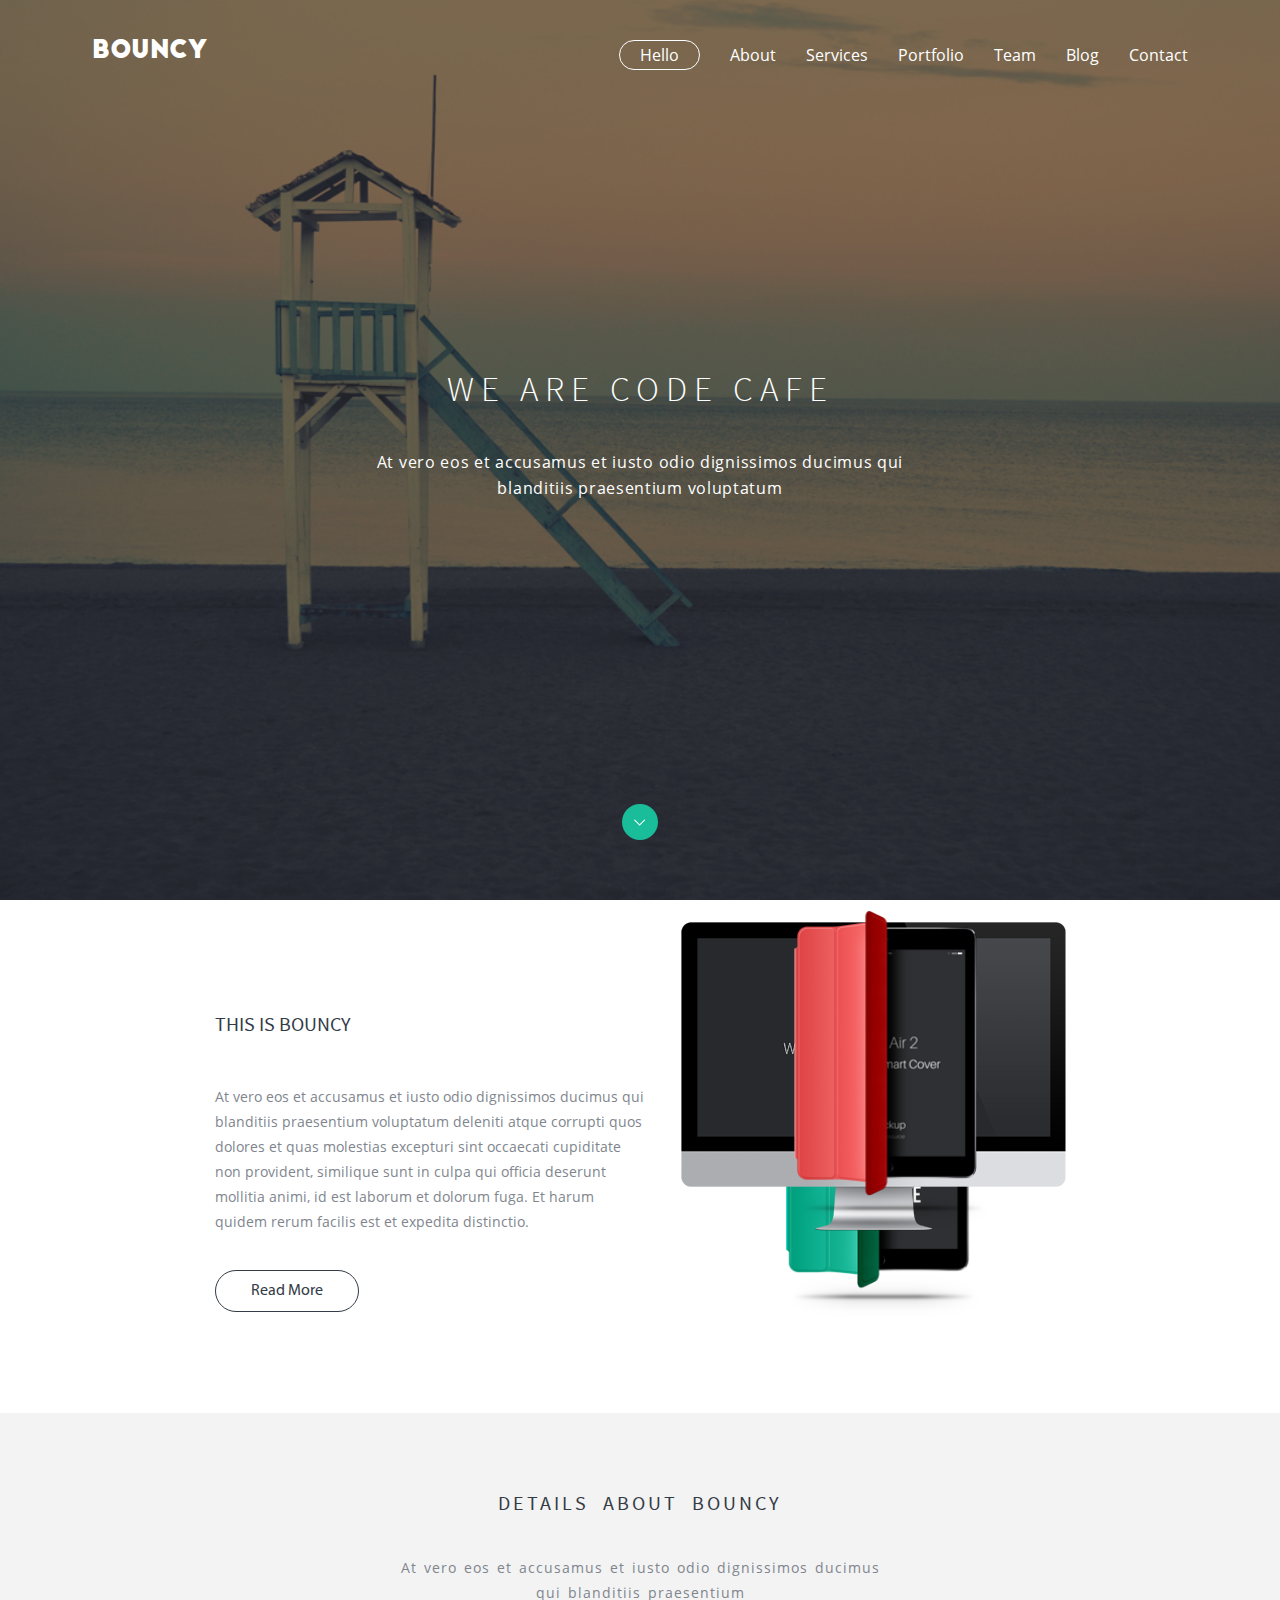
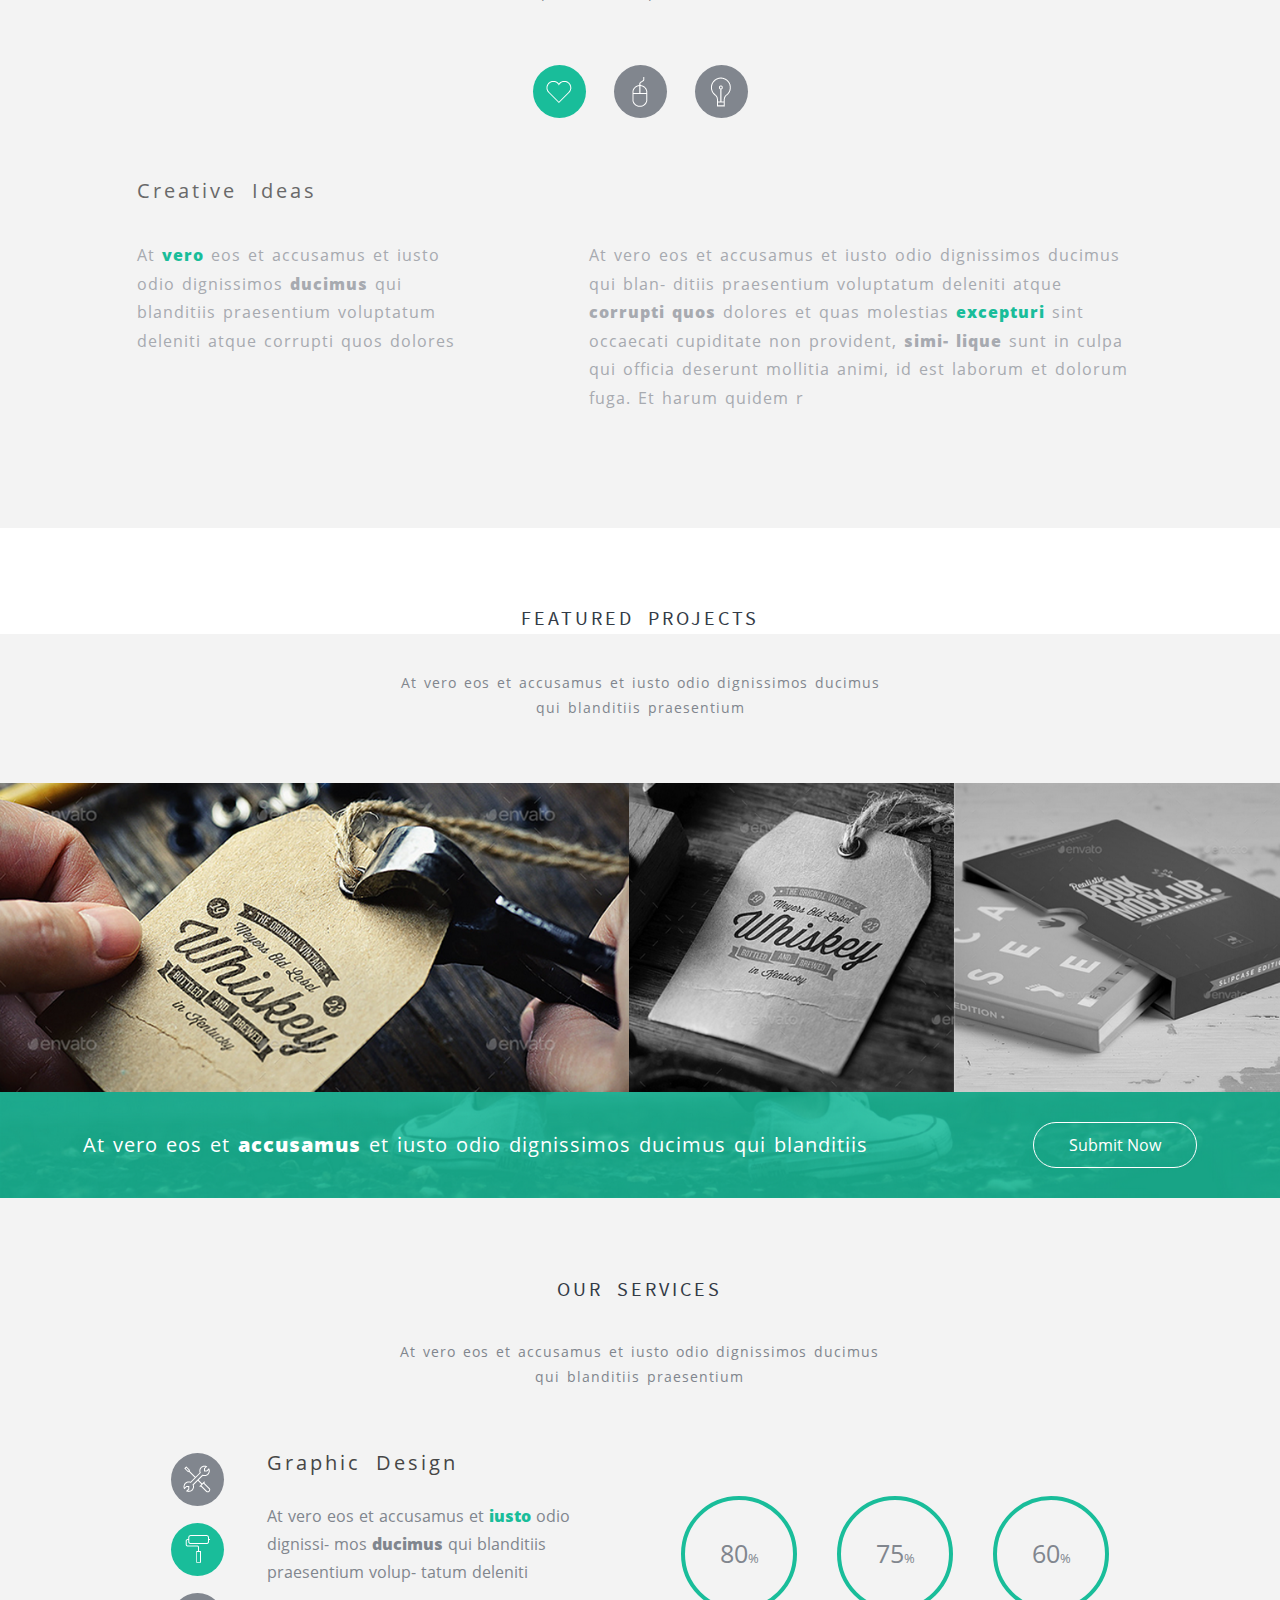
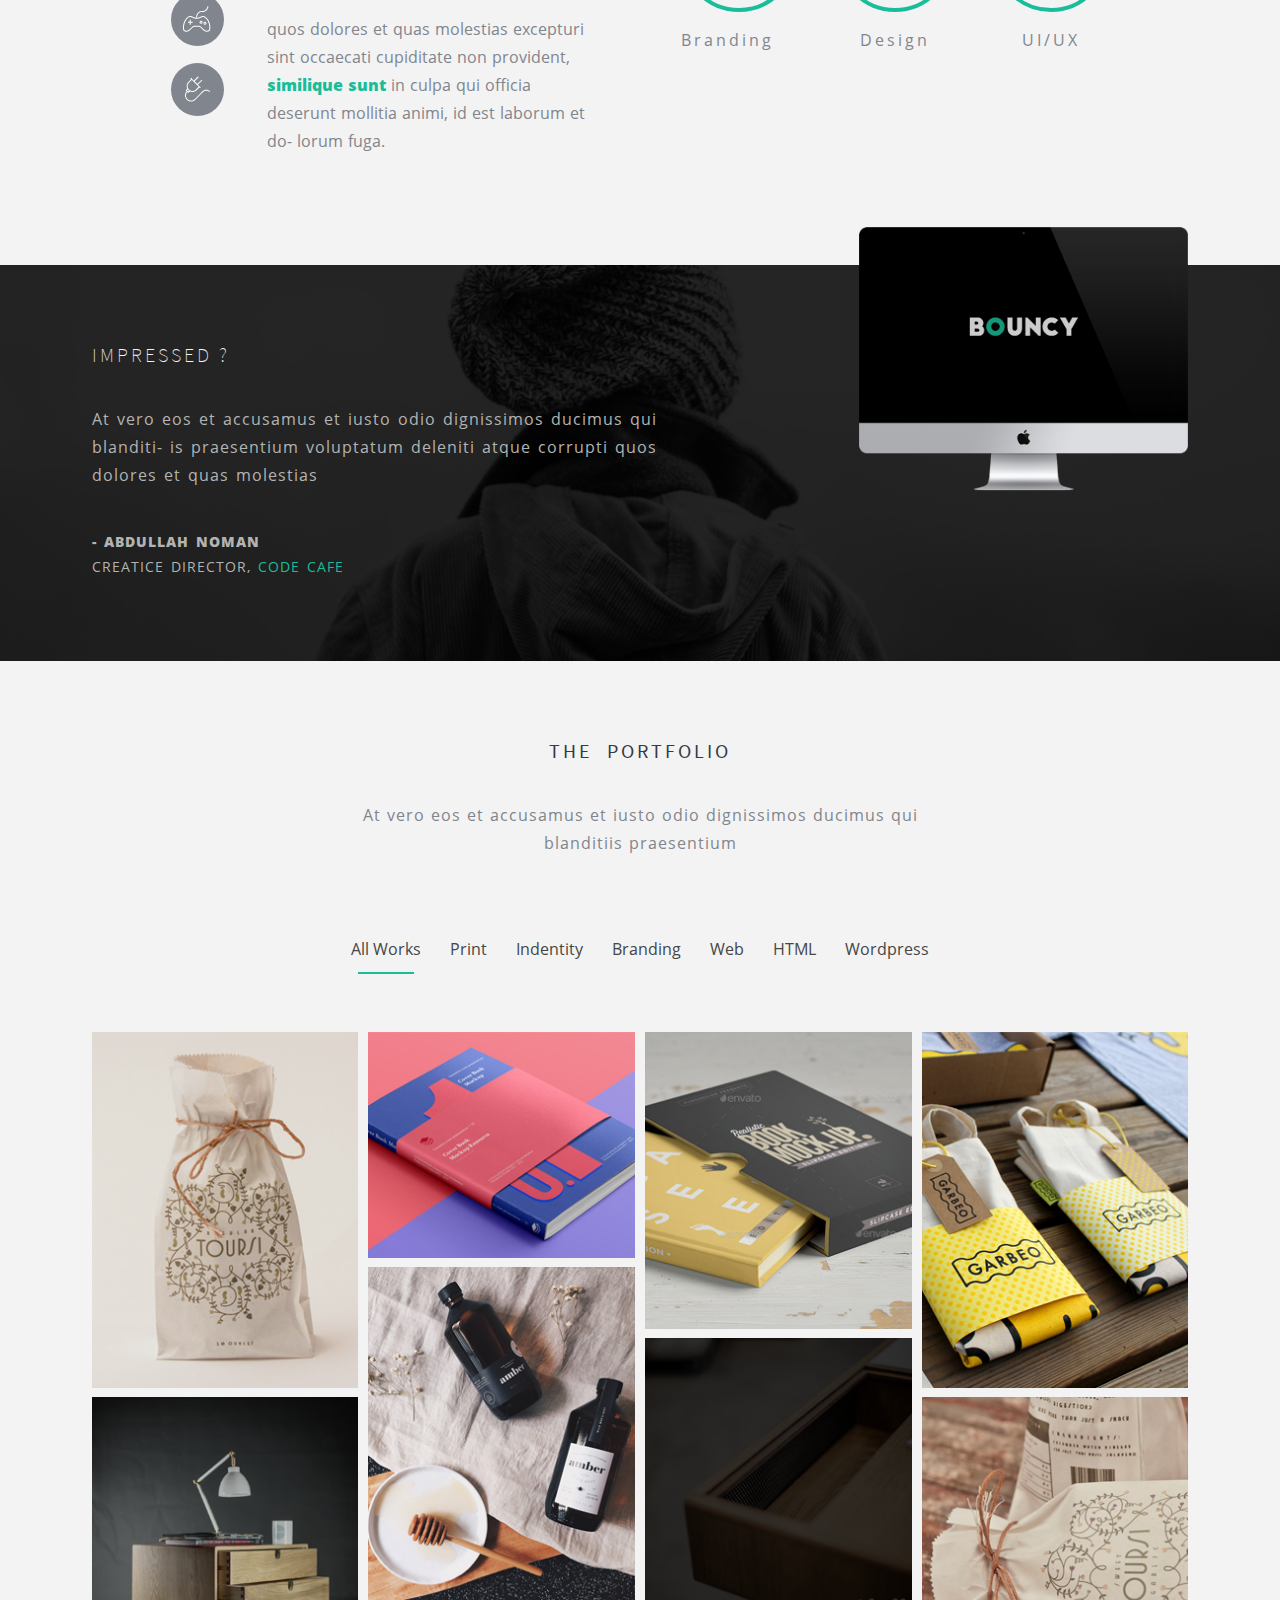
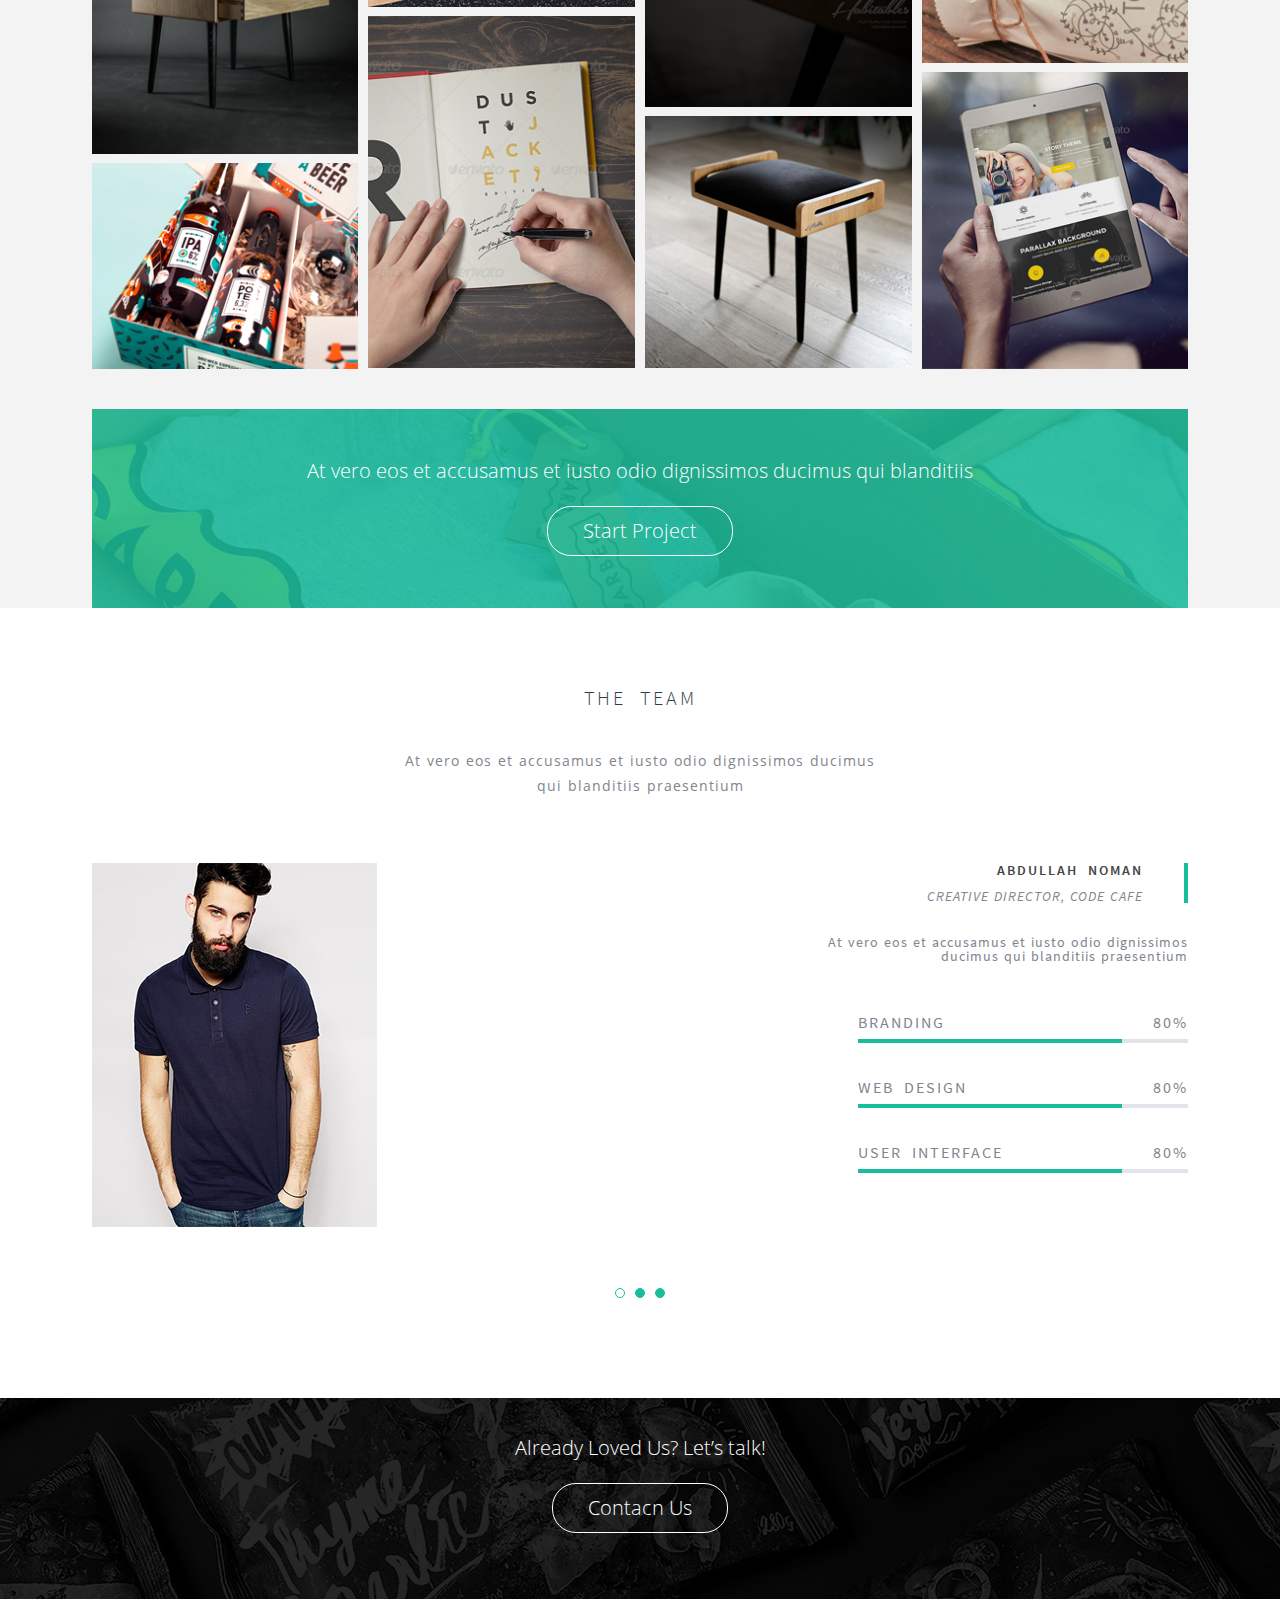
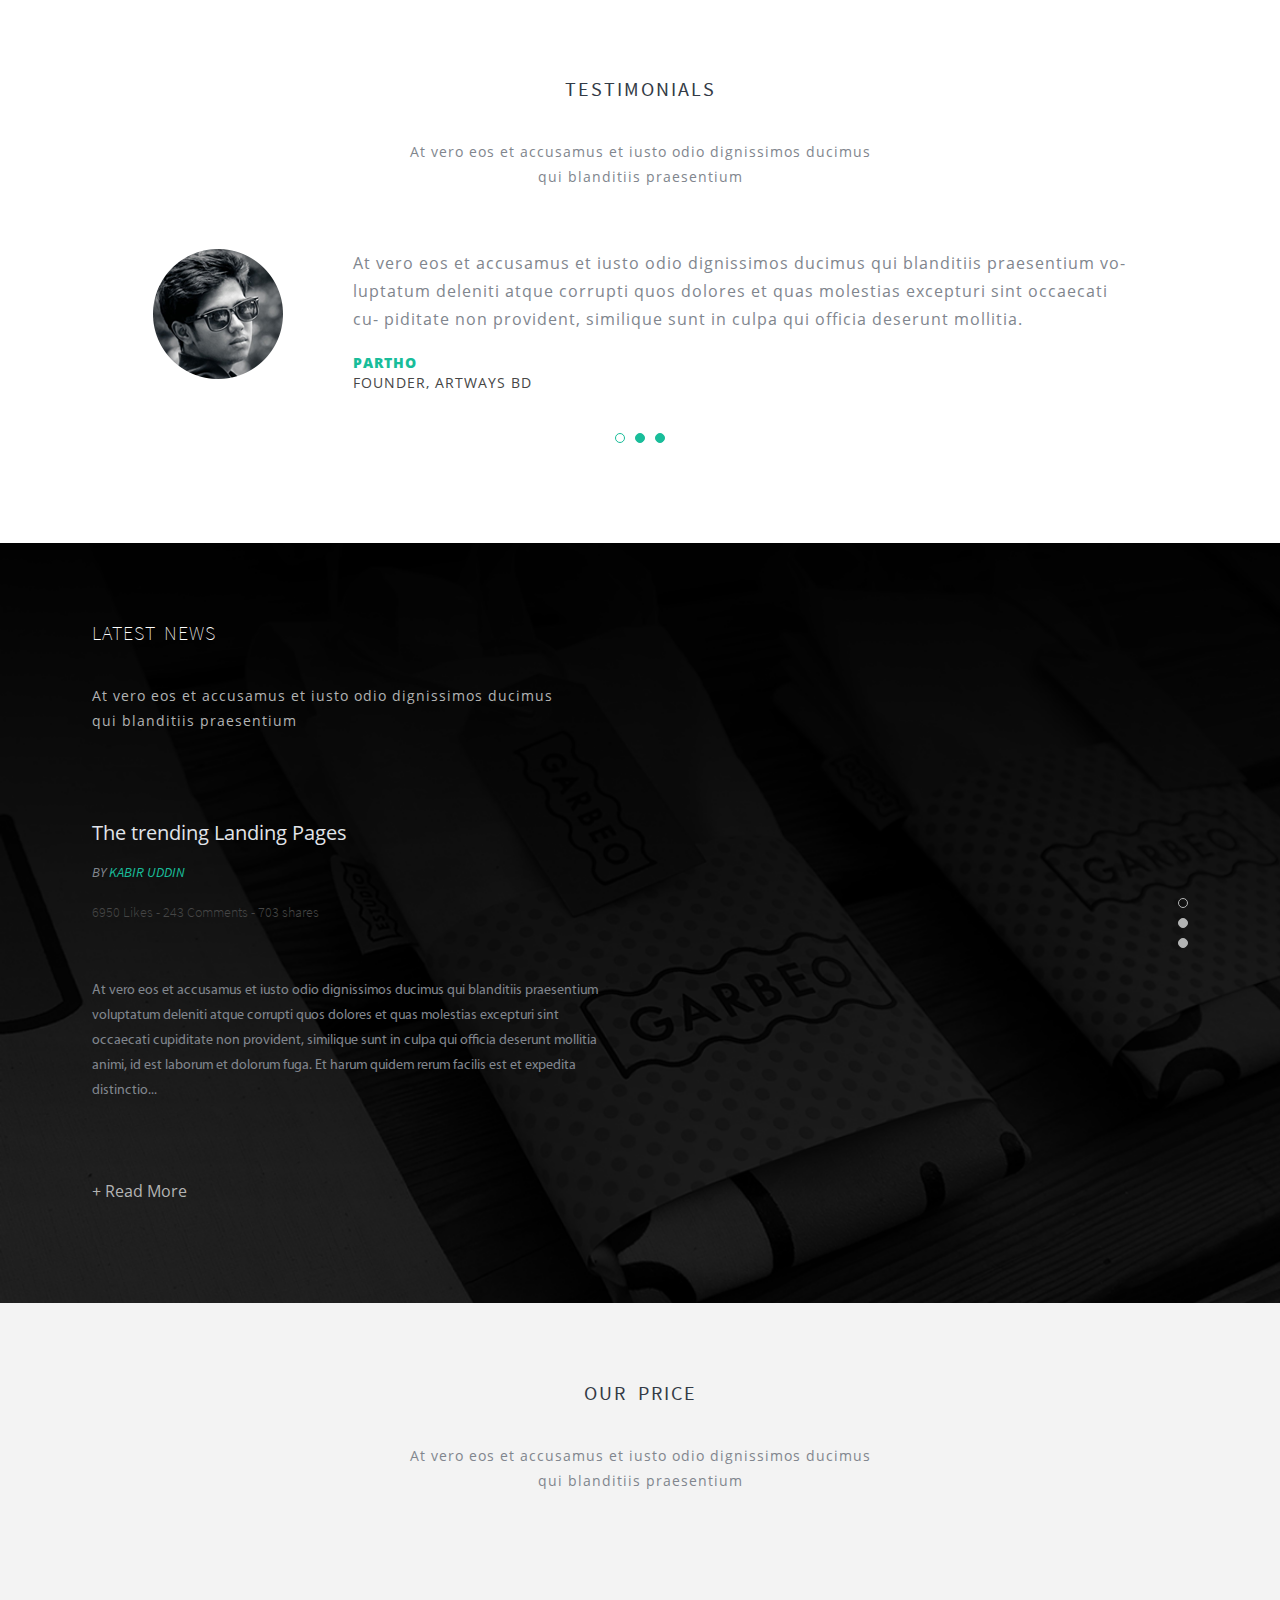
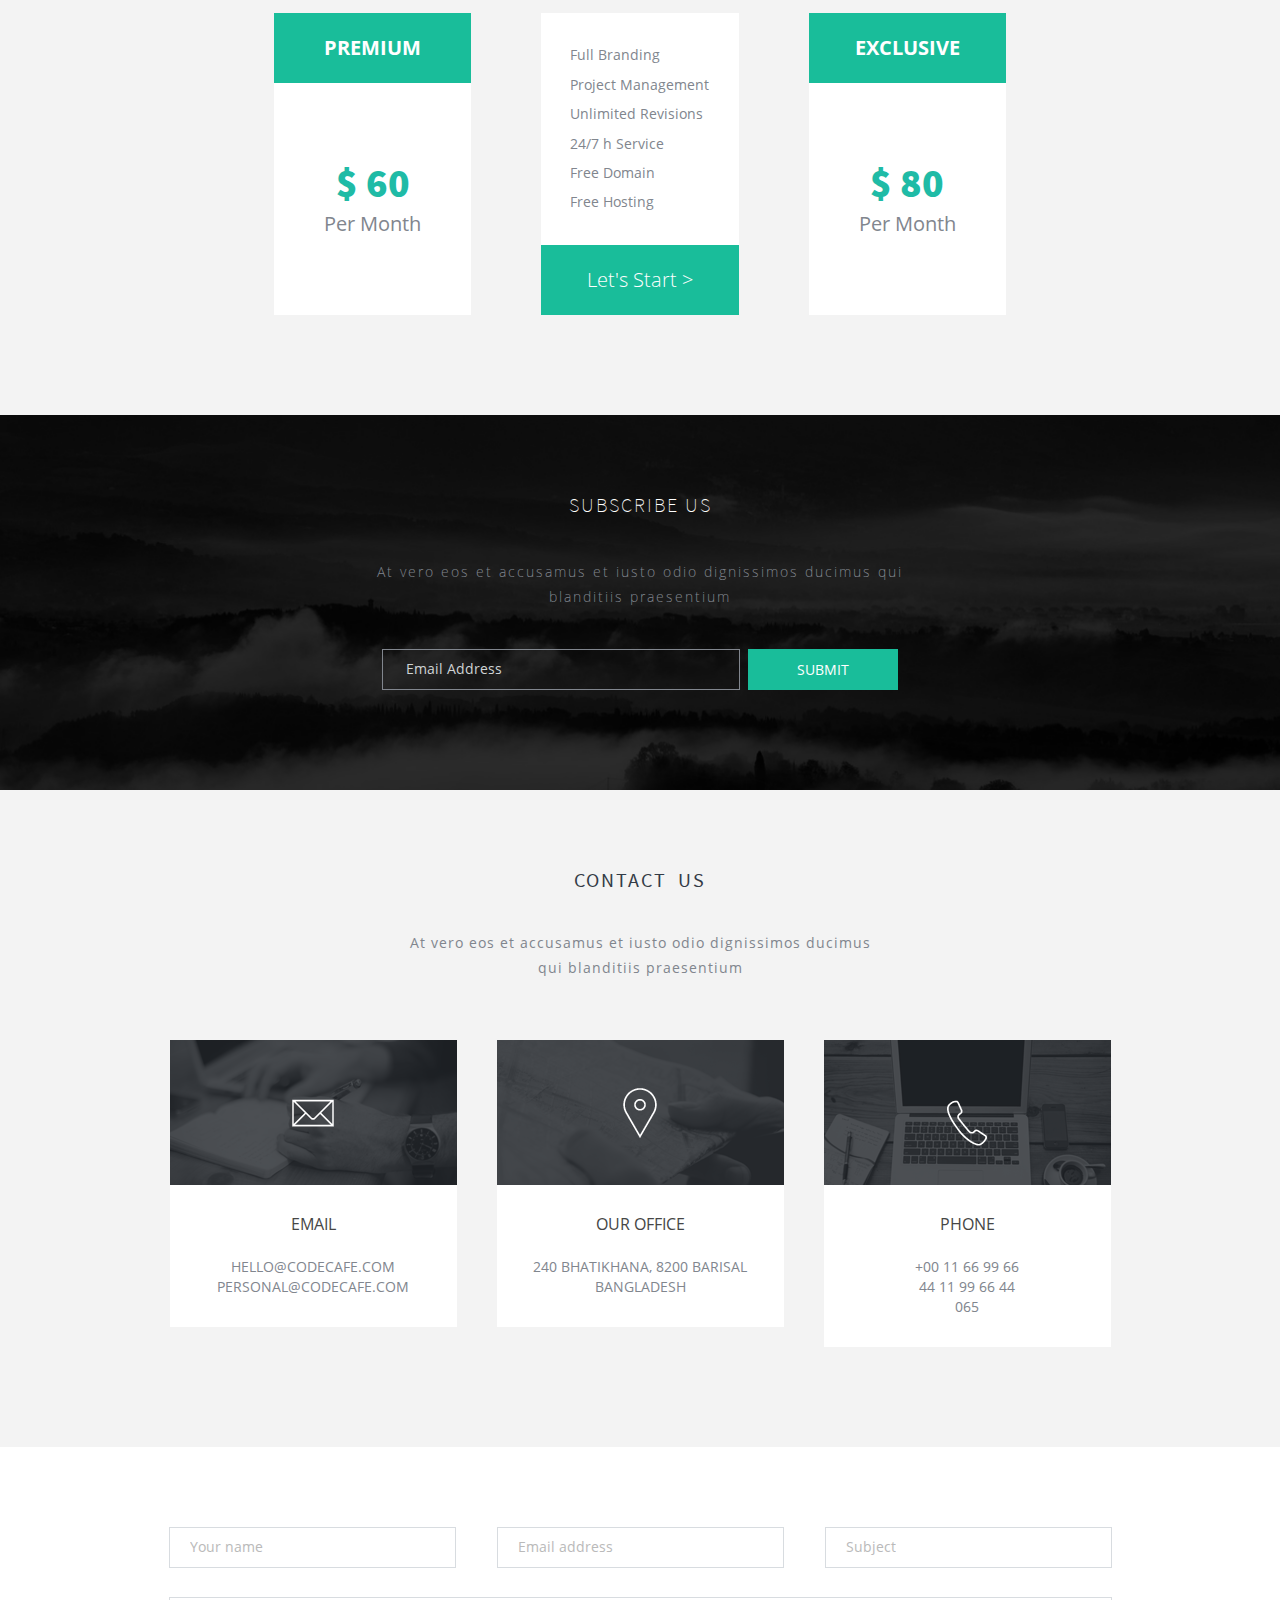
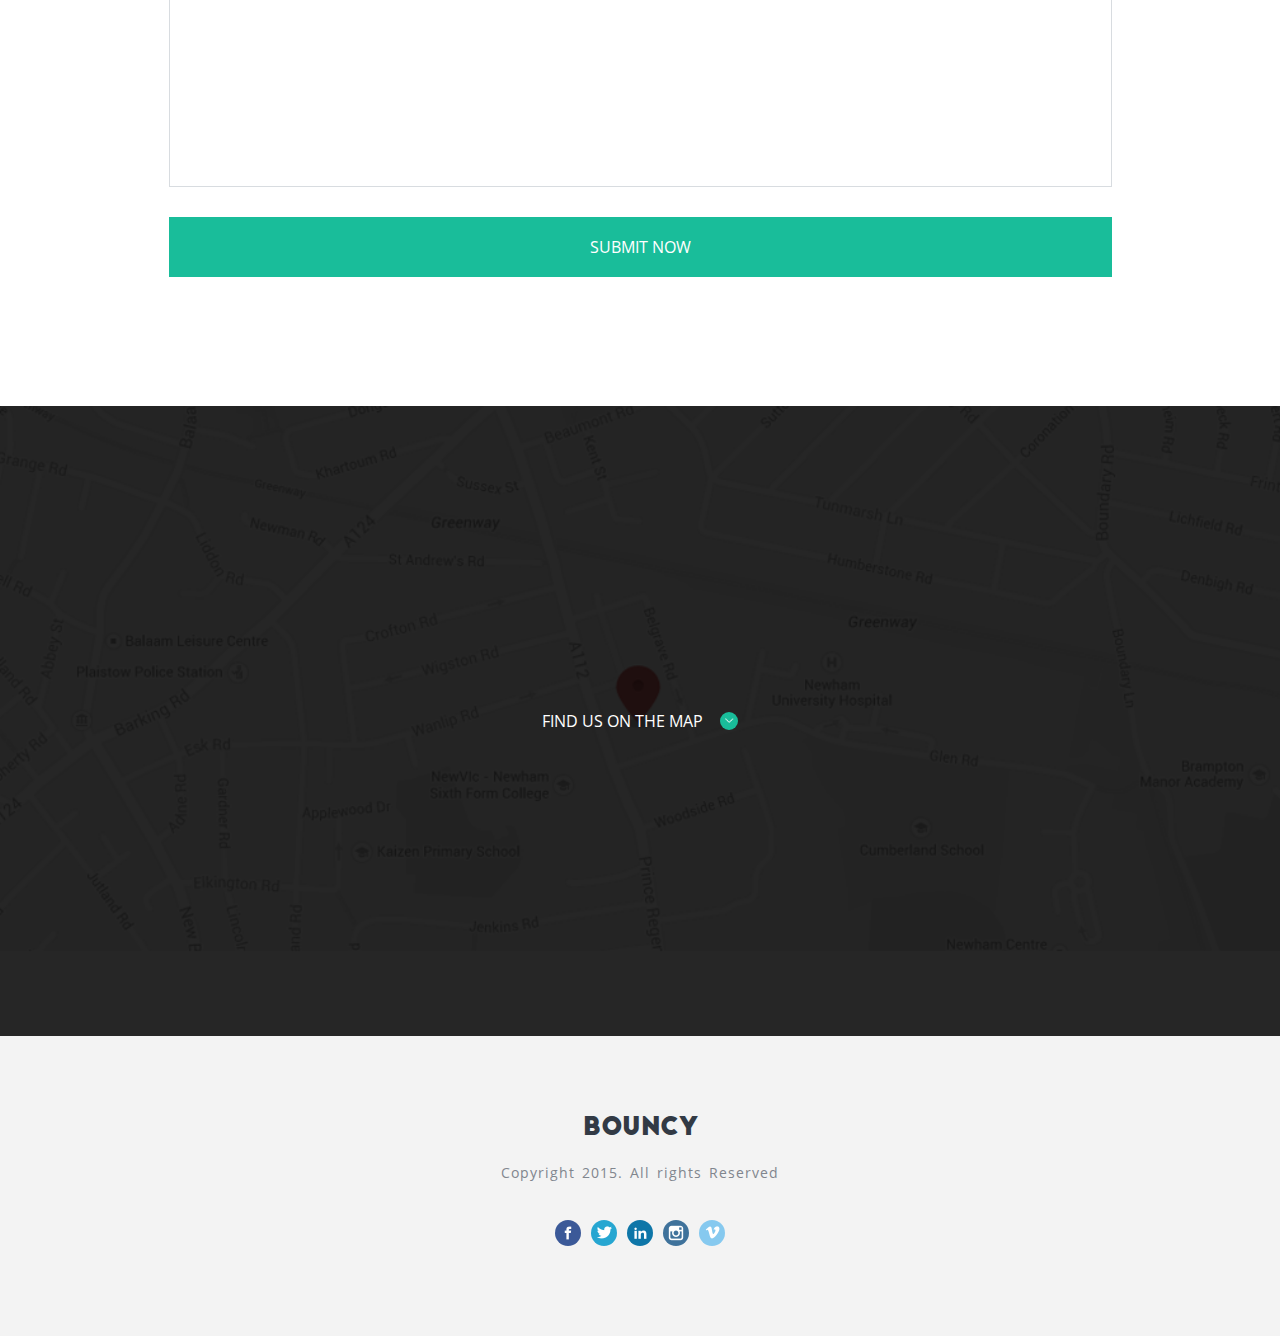
<file: index.html>
<!DOCTYPE html>
<html lang="en">

<head>
    <meta charset="UTF-8">
    <meta http-equiv="X-UA-Compatible" content="IE=edge">
    <meta name="viewport" content="width=device-width, initial-scale=1.0">
    <link rel="stylesheet" href="/css/reset.css">
    <link rel="stylesheet" href="/fonts/fontStylesheet.css">
    <link rel="stylesheet" href="/css/style_1.css">

    <title>Project_1</title>
</head>

<body>

    <div class="wrapper">

        <!--  -->
        <!-- firstFloow -->
        <!--  -->

        <div class="firstFloow">
            <div class="content">
                <div class="firstFloow_row">
                    <div class="row_nav">
                        <div class="column_log">
                            <h1>Bouncy</h1>
                        </div>
                        <div class="column_nav">
                            <div class="nav_burger">
                            </div>
                            <ul class="nav">
                                <li> <a href=""> Hello</a></li>
                                <li> <a href=""> About</a></li>
                                <li> <a href=""> Services</a></li>
                                <li> <a href=""> Portfolio</a></li>
                                <li> <a href=""> Team</a></li>
                                <li> <a href=""> Blog</a></li>
                                <li> <a href=""> Contact</a></li>
                            </ul>
                        </div>
                    </div>
                    <div class="row_body">
                        <div class="col_title">
                            <h2>We Are Code Cafe</h2>
                        </div>
                        <div class="col_text">
                            <p>At vero eos et accusamus
                                et iusto odio dignissimos
                                ducimus qui blanditiis praesentium
                                voluptatum
                            </p>
                        </div>
                    </div>
                    <div class="first_footer">
                        <div class="footer_icon icon">
                        </div>
                    </div>
                </div>
            </div>
        </div>

        <!--  -->
        <!-- This_is_Bouncy -->
        <!--  -->

        <div class="secondFlow">
            <div class="content">
                <div class="secondFloow_row">
                    <div class="second_col_1">
                        <div class="tcol_1_title">
                            <h2>This is Bouncy</h2>
                        </div>
                        <div class="col_1_text">
                            <p>At vero eos et accusamus et iusto odio dignissimos ducimus qui blanditiis praesentium
                                voluptatum
                                deleniti atque corrupti
                                quos dolores et quas molestias excepturi sint occaecati cupiditate non provident,
                                similique sunt in
                                culpa qui officia
                                deserunt mollitia animi, id est laborum et dolorum fuga. Et harum quidem rerum
                                facilis
                                est et
                                expedita distinctio.</p>
                        </div>
                        <div class="col_1_button">
                            <span>Read More</span>
                        </div>
                    </div>
                    <div class="second_col_2">
                        <div class="col_2_img">
                            <img class="red_ipad" src="/image/red_ipad.png" alt="1">
                            <img class="iMac" src="/image/iMac.png" alt="2">
                            <img class="green_ipadpng" src="/image/green_ipadpng.png" alt="3">
                        </div>
                    </div>
                </div>
            </div>
        </div>

        <!--  -->
        <!-- DetailS_ABOUT_BOUNCY -->
        <!--  -->

        <div class="third_floow">
            <div class="content">
                <div class="third_row_title">
                    <div class="third_title">
                        <h2>DetailS ABOUT BOUNCY</h2>
                    </div>
                    <div class="third_text">
                        <p>At vero eos et accusamus et
                            iusto odio dignissimos ducimus qui blanditiis
                            praesentium</p>
                    </div>
                    <div class="third_icon">
                        <div class="heatr_icon icon">
                            <img src="/icons/empoty_heart.png" alt="empoty_heart">
                        </div>
                        <div class="mous_icon icon">
                            <img src="/icons/mous.png" alt="mous">
                        </div>
                        <div class="bulb_icon icon">
                            <img src="/icons/light_bulb.png" alt="light_bulb">
                        </div>
                    </div>
                </div>
                <div class="third_row2_text">
                    <div class="third_row2_text_col1">
                        <div class="row2_text_col1_title">
                            <h3>Creative Ideas</h3>
                        </div>
                        <div class="row2_text_col1_text">
                            <p>At <span class="sp_green">vero</span> eos et accusamus
                                et iusto odio dignissimos <span class="sp_bold">ducimus</span>
                                qui blanditiis praesentium voluptatum
                                deleniti atque corrupti
                                quos dolores</p>
                        </div>
                    </div>
                    <div class="third_row_text_col2">
                        <P>At vero eos et accusamus et iusto odio dignissimos
                            ducimus qui blan- ditiis praesentium
                            voluptatum deleniti atque <span class="sp_bold">corrupti
                                quos</span> dolores et quas molestias <span class="sp_green"> excepturi</span>
                            sint occaecati cupiditate non provident,
                            <span class="sp_bold">simi- lique</span> sunt in culpa qui officia
                            deserunt mollitia animi, id est laborum et
                            dolorum fuga. Et harum quidem r
                        </P>
                    </div>
                </div>
            </div>
        </div>

        <!--  -->
        <!-- FEATURED_PROJECTS__Our_Services -->
        <!--  -->

        <div class="fourth_floow">
            <div class="fourth_floow_title">
                <div class="fourth_floow_row_title">
                    <h2>FEATURED PROJECTS</h2>
                </div>
            </div>
            <div class="fourth_floow_body">
                <div class="content">
                    <div class="fourth_floow_body_row1">
                        <div class="fourth_floow_body_text">
                            <p>At vero eos et accusamus et iusto odio
                                dignissimos ducimus qui blanditiis praesentium</p>
                        </div>
                    </div>
                </div>
            </div>
            <div class="fourth_floow_body_row2">
                <div class="fourth_floow_body_row2_col1">
                    <img class="w-50" src="/image/Fourth_img1.png" alt="Fourth_img1">
                </div>
                <div class="fourth_floow_body_row2_col2">
                    <img class="W-25" src="/image/Fourth_img2.png" alt="Fourth_img2">
                </div>
                <div class="fourth_floow_body_row2_col3">
                    <img class="W-25" src="/image/Fourth_img3.png" alt="Fourth_img3">
                </div>
            </div>
            <div class="fourth_floow_body_row3">
                <img class="fourth_row3_img" src="/image/Fourth_img4.png" alt="Fourth_img4">
                <div class="fourth_row3_img_text">
                    <div class="fourth_row3_text">
                        <P>At vero eos et <span class="sp_bold">accusamus</span> et iusto odio
                            dignissimos ducimus qui blanditiis</P>
                    </div>
                    <div class="fourth_row3_button">
                        <span>Submit Now</span>
                    </div>
                </div>
            </div>
            <div class="content">
                <div class="fourth_floow_body_row4">
                    <div class="content">
                        <div class="fourth_row5_col1">
                            <div class="row5_col1_title">
                                <h2>Our Services</h2>
                            </div>
                            <div class="row5_col1_text">
                                <p>At vero eos et accusamus et iusto odio dignissimos
                                    ducimus qui blanditiis praesentium
                                </p>
                            </div>
                        </div>
                        <div class="fourth_row5_col2">
                            <div class="fourth_row5_col2_text">
                                <div class="fourth_row5_col2_icons">
                                    <div class="set_icon icon">
                                        <img src="/icons/Setings.png" alt="Setings.png">
                                    </div>
                                    <div class="paint_icon icon">
                                        <img src="/icons/paint_roller.png" alt="paint_roller">
                                    </div>
                                    <div class="jost_icon icon">
                                        <img src="/icons/joystick.png" alt="joystick">
                                    </div>
                                    <div class="plug_icon icon">
                                        <img src="/icons/electric_plug.png" alt="electric_plug">
                                    </div>
                                </div>
                                <div class="fourth_row5_col2_about">
                                    <div class="row5_col2_about_title">
                                        <h3>Graphic Design</h3>
                                    </div>
                                    <div class="row5_col2_about_text1">
                                        <p>At vero eos et accusamus et <span class="sp_green">iusto</span>
                                            odio dignissi- mos <span class="sp_bold">ducimus</span> qui blanditiis
                                            praesentium volup- tatum deleniti
                                        </p>
                                    </div>
                                    <div class="row5_col2_about_text2">
                                        <p>quos dolores et quas molestias excepturi
                                            sint occaecati cupiditate non
                                            provident, <span class="sp_green">similique sunt</span> in culpa qui
                                            officia deserunt mollitia animi, id est
                                            laborum et do- lorum fuga.</p>
                                    </div>
                                </div>
                            </div>
                            <div class="fourth_row5_col2_procent">
                                <div class="row5_col2_procent_branding">
                                    <div class="procent_branding">
                                        <p>80<span class="proc">%</span></p>
                                    </div>
                                    <div class="procent_branding_title">
                                        <h4>Branding</h4>
                                    </div>
                                </div>
                                <div class="row5_col2_procent_design">
                                    <div class="procent_design">
                                        <p>75<span class="proc">%</span></p>
                                    </div>
                                    <div class="procent_design_title">
                                        <h4>Design</h4>
                                    </div>
                                </div>
                                <div class="row5_col2_procent_UI_UX">
                                    <div class="procent_UI_UX">
                                        <p>60<span class="proc">%</span></p>
                                    </div>
                                    <div class="procent_UI_UX_title">
                                        <h4>UI/UX</h4>
                                    </div>
                                </div>
                            </div>
                        </div>
                    </div>
                </div>
            </div>
        </div>

        <!--  -->
        <!-- Impressed -->
        <!--  -->

        <div class="fifth_floow">
            <div class="content">
                <div class="fifth_floow_row">
                    <div class="fifth_floow_col_aout">
                        <div class="fifth_col_title">
                            <h2>Impressed ?</h2>
                        </div>
                        <div class="fifth_col_body">
                            <p>At vero eos et accusamus et
                                iusto odio dignissimos ducimus qui
                                blanditi- is praesentium
                                voluptatum deleniti atque corrupti
                                quos dolores et quas molestias
                            </p>
                        </div>
                        <div class="fifth_col_footer">
                            <p><span class="sp_bold">- Abdullah Noman</span></p>
                            <p>Creatice Director, <span class="sp_green_low">Code Cafe</span></p>
                        </div>
                    </div>
                    <div class="fifth_floow_col_img">
                        <img src="/image/iMac_Bouncy.png" alt="iMac_Bouncy">
                    </div>
                </div>
            </div>
        </div>

        <!--  -->
        <!-- THE_PORTFOLIO -->
        <!--  -->

        <div class="sixt_foowl">
            <div class="content">
                <div class="sixt_foowl_header">
                    <div class="sixt_foowl_header_title">
                        <h2>THE PORTFOLIO</h2>
                    </div>
                    <div class="sixt_foowl_header_about">
                        <p>At vero eos et accusamus et iusto
                            odio dignissimos ducimus qui blanditiis
                            praesentium
                        </p>
                    </div>
                </div>
                <div class="sixt_foowl_nav">
                    <ul class="sixt_foowl_nav_bar">
                        <li>All Works
                            <div class="botton_line"></div>
                        </li>
                        <li>Print</li>
                        <li>Indentity</li>
                        <li>Branding</li>
                        <li>Web</li>
                        <li>HTML</li>
                        <li>Wordpress</li>
                    </ul>
                </div>
                <div class="sixt_foowl_imgs">
                    <div class="sixt_foowl_imgs_row">
                        <div class="sixt_foowl_imgs_col1">
                            <div class="sixth_img1_1">
                                <img class="sixth_img" src="/image/Sixth_img_1.1.png" alt="">
                            </div>
                            <div class="sixth_img1_2">
                                <img class="sixth_img" src="/image/Sixth_img_1.2.png" alt="">
                            </div>
                            <div class="sixth_img1_3">
                                <img class="sixth_img" src="/image/Sixth_img_1.3.png" alt="">
                            </div>
                        </div>
                        <div class="sixt_foowl_imgs_col2">
                            <div class="sixth_img1_1">
                                <img class="sixth_img" src="/image/Sixth_img_2.1.png" alt="">
                            </div>
                            <div class="sixth_img1_2">
                                <img class="sixth_img" src="/image/Sixth_img_2.2.png" alt="">
                            </div>
                            <div class="sixth_img1_3">
                                <img class="sixth_img" src="/image/Sixth_img_2.3.png" alt="">
                            </div>
                        </div>
                        <div class="sixt_foowl_imgs_col3">
                            <div class="sixth_img1_1">
                                <img class="sixth_img" src="/image/Sixth_img_3.1.png" alt="">
                            </div>
                            <div class="sixth_img1_2">
                                <img class="sixth_img" src="/image/Sixth_img_3.2.png" alt="">
                            </div>
                            <div class="sixth_img1_3">
                                <img class="sixth_img" src="/image/Sixth_img_3.3.png" alt="">
                            </div>
                        </div>
                        <div class="sixt_foowl_imgs_col4">
                            <div class="sixth_img1_1">
                                <img class="sixth_img" src="/image/Sixth_img_4.1.png" alt="">
                            </div>
                            <div class="sixth_img1_2">
                                <img class="sixth_img" src="/image/Sixth_img_4.2.png" alt="">
                            </div>
                            <div class="sixth_img1_3">
                                <img class="sixth_img" src="/image/Sixth_img_4.3.png" alt="">
                            </div>
                        </div>
                    </div>
                </div>
                <div class="sixt_foowl_footer">
                    <div class="sixt_foowl_footer_img">
                        <img src="/image/Sixth_img_footer.png" alt="">
                        <div class="sixt_foowl_footer_text">
                            <p>At vero eos et accusamus et iusto odio
                                dignissimos ducimus qui blanditiis
                            </p>
                            <div class="sixt_foowl_footer_button">
                                <p>Start Project</p>
                            </div>
                        </div>
                    </div>
                </div>
            </div>
        </div>

        <!--  -->
        <!-- The Team -->
        <!--  -->

        <div class="the_team">
            <div class="content">
                <div class="the_team header">
                    <div class="the_team_title">
                        <h2>THE TEAM</h2>
                    </div>
                    <div class="the_team_about">
                        <p>At vero eos et accusamus et iusto odio
                            dignissimos ducimus qui blanditiis praesentium
                        </p>
                    </div>
                </div>
                <div class="the_team_body">
                    <div class="the_team_body_img">
                        <img src="/image/Person_1.png" alt="Person_1">
                    </div>
                    <div class="the_team_body_about">
                        <div class="the_team_pers1_title">
                            <h3>Abdullah Noman</h3>
                            <p>Creative Director, Code Cafe</p>
                        </div>
                        <div class="the_team_pers1_about">
                            <p>At vero eos et accusamus et iusto odio
                                dignissimos ducimus qui blanditiis praesentium
                            </p>
                        </div>
                        <div class="the_team_pers1_performance">
                            <div class="performance_barnding">
                                <div class="performance_barnding_about">
                                    <p>BRANDING</p>
                                    <p>80%</p>
                                </div>
                                <div class="performance_procent"></div>
                            </div>
                            <div class="performance_Web">
                                <div class="performance_design_about">
                                    <p>Web Design</p>
                                    <p>80%</p>
                                </div>
                                <div class="performance_procent"></div>
                            </div>
                            <div class="performance_inter">
                                <div class="performance_design_about">
                                    <p>User Interface</p>
                                    <p>80%</p>
                                </div>
                                <div class="performance_procent"></div>
                            </div>
                        </div>
                    </div>
                </div>
                <div class="the_team_footer">
                    <div class="slid_circ">
                        <div class="slid_1"></div>
                        <div class="slid_2"></div>
                        <div class="slid_3"></div>
                    </div>
                </div>
            </div>
        </div>

        <!--  -->
        <!-- After_the_team -->
        <!--  -->

        <div class="after_the_team">
            <div class="content">
                <div class="after_the_team_about">
                    <div class="after_the_team_text">
                        <p>
                            Already Loved Us? Let’s talk!
                        </p>
                        <div class="sixt_foowl_footer_button">
                            <p>Contacn Us</p>
                        </div>
                    </div>
                </div>
            </div>
        </div>

        <!--  -->
        <!-- Testimonials -->
        <!--  -->
        <div class="Testimonials_wraper">
            <div class="content">
                <div class="Testimonials">
                    <div class="Testimonials_row_title">
                        <h2>Testimonials</h2>
                        <p>At vero eos et accusamus et iusto odio
                            dignissimos ducimus qui blanditiis praesentium
                        </p>
                    </div>
                    <div class="Testimonials_body">
                        <div class="Testimonials_person">
                            <img src="/image/Testimonials_person_img1.png" alt="Testimonials_person_img1"
                                class="person_img">
                        </div>
                        <div class="Testimonials_body_text">
                            <div class="Testimonials_body_text_title">
                                <p>At vero eos et accusamus et iusto odio
                                    dignissimos ducimus qui blanditiis praesentium
                                    vo- luptatum deleniti atque corrupti
                                    quos dolores et quas molestias excepturi
                                    sint occaecati cu- piditate non provident,
                                    similique sunt in culpa qui officia
                                    deserunt mollitia.
                                </p>
                                <div class="Testimonials_body_text_1">
                                    <span class="sp_green">PARTHO</span>
                                    <p>FOUNDER, ARTWAYS BD</p>
                                </div>
                            </div>
                        </div>
                    </div>
                    <div class="the_team_footer">
                        <div class="slid_circ">
                            <div class="slid_1"></div>
                            <div class="slid_2"></div>
                            <div class="slid_3"></div>
                        </div>
                    </div>
                </div>
            </div>
        </div>

        <!--  -->
        <!-- LATEST NEWS -->
        <!--  -->

        <div class="latest_news_wraper">
            <div class="content">
                <div class="latest_news">
                    <div class="latest_news_col1">
                        <div class="latest_news_col2_title">
                            <h2>LATEST NEWS</h2>
                        </div>
                        <div class="latest_news_col2_text">
                            <p>At vero eos et accusamus et iusto
                                odio dignissimos ducimus qui blanditiis
                                praesentium
                            </p>
                        </div>
                        <div class="latest_news_col2_body">
                            <div class="latest_news_col2_body_title">
                                <h3>The trending Landing Pages</h3>
                                <p class="latest_news_col2_body_p">by <span class="sp_green_low">Kabir Uddin</span></p>
                                <p class="com_liks">6950 Likes - 243 Comments - 703 shares</p>
                            </div>
                        </div>
                        <div class="latest_news_col2_body_text">
                            <p>At vero eos et accusamus et iusto odio dignissimos ducimus
                                qui blanditiis praesentium voluptatum deleniti atque corrupti
                                quos dolores et quas molestias excepturi sint occaecati cupiditate
                                non provident, similique sunt in culpa qui officia
                                deserunt mollitia animi, id est laborum et dolorum fuga. Et harum
                                quidem rerum facilis est et expedita distinctio...
                            </p>
                        </div>
                        <div class="latest_news_col2_body_readMore">
                            <p>+ Read More</p>
                        </div>
                    </div>
                    <div class="latest_news_col2">
                        <div class="horizon_slid">
                            <div class="hor_slid1"></div>
                            <div class="hor_slid2"></div>
                            <div class="hor_slid3"></div>
                        </div>
                    </div>
                </div>
            </div>
        </div>

        <!--  -->
        <!-- Our Price -->
        <!--  -->

        <div class="our_price_wraper">
            <div class="content">
                <div class="our_price">
                    <div class="Testimonials_row_title">
                        <h2>Our Price</h2>
                        <p>At vero eos et accusamus et iusto odio
                            dignissimos ducimus qui blanditiis praesentium
                        </p>
                    </div>
                    <div class="our_price_body">
                        <div class="our_price_col1">
                            <div class="our_price_col1_title">
                                <h4>PREMIUM</h4>
                            </div>
                            <div class="our_price_col1_body">
                                <p class="price">$ 60</p>
                                <p class="Per_Month">Per Month</p>
                            </div>
                        </div>
                        <div class="our_price_col2">
                            <div class="our_price_col2_title">
                                <h4>Let's Start ></h4>
                            </div>
                            <div class="our_price_col2_body">
                                <div class="col2_body_row">
                                    <p>Full Branding</p>
                                    <p>Project Management</p>
                                    <p>Unlimited Revisions</p>
                                    <p>24/7 h Service</p>
                                    <p>Free Domain</p>
                                    <p>Free Hosting</p>
                                </div>
                            </div>
                        </div>
                        <div class="our_price_col3">
                            <div class="our_price_col3_title">
                                <h4>EXCLUSIVE</h4>
                            </div>
                            <div class="our_price_col3_body">
                                <p class="price">$ 80</p>
                                <p class="Per_Month">Per Month</p>
                            </div>
                        </div>
                    </div>
                </div>
            </div>
        </div>

        <!--  -->
        <!-- Subscript_us -->
        <!--  -->

        <div class="subscribe_us_wraper">
            <div class="content">
                <div class="subscribe_us">
                    <div class="subscribe_us_row_title">
                        <h2>subscribe us</h2>
                        <p>At vero eos et accusamus et iusto odio
                            dignissimos ducimus qui blanditiis praesentium
                        </p>
                    </div>
                    <form action="#" class="sub">
                        <input type="email" placeholder="Email Address" class="email" name="email">
                        <button type="submit" class="email_butn">SUBMIT</button>
                    </form>
                </div>
            </div>
        </div>

        <!--  -->
        <!-- Contact_Us -->
        <!--  -->

        <div class="contact_us_wraper">
            <div class="content">
                <div class="contact_us">
                    <div class="Testimonials_row_title">
                        <h2>Contact Us</h2>
                        <p>At vero eos et accusamus et iusto odio
                            dignissimos ducimus qui blanditiis praesentium
                        </p>
                    </div>
                    <div class="contact_us_body">
                        <div class="contact_us_body_col">
                            <img class="cont_us_img" src="/image/Contact_email_imag.png" alt="Contact_email_imag">
                            <img class="col_us_icon" src="/icons/contact_us_sms.png" alt="contact_us_sms">
                            <div class="contact_us_body_col_text">
                                <p class="tit">EMAIL</p>
                                <p class="tit_about">hello@codecafe.com
                                    Personal@codecafe.com
                                </p>
                            </div>
                        </div>
                        <div class="contact_us_body_col">
                            <img class="cont_us_img" src="/image/Contact_direc_imag.png" alt="Contact_direc_imag">
                            <img class="col_us_icon" src="/icons/contact_us_direc.png" alt="contact_us_direc">
                            <div class="contact_us_body_col_text">
                                <p class="tit">OUR OFFICE</p>
                                <p class="tit_about">240 Bhatikhana, 8200 Barisal
                                    Bangladesh
                                </p>
                            </div>
                        </div>
                        <div class="contact_us_body_col">
                            <img class="cont_us_img" src="/image/Contact_phone_imag.png" alt="Contact_phone_imag">
                            <img class="col_us_icon" src="/icons/contact_us_phone.png" alt="contact_us_phone">
                            <div class="contact_us_body_col_text">
                                <p class="tit">PHONE</p>
                                <p class="tit_about_last">+00 11 66 99 66 44
                                    11 99 66 44 065
                                </p>
                            </div>
                        </div>
                    </div>
                </div>
            </div>
        </div>

        <!--  -->
        <!-- submit_now -->
        <!--  -->

        <div class="submit_now_wraper">
            <div class="content">
                <div class="submit_now">
                    <form class="Form_submit_now" action="#">
                        <div class="nam_surnam_subj">
                            <input class="na_sur_sub" type="text" name="name" placeholder="Your name">
                            <input class="na_sur_sub" type="text" name="surname" placeholder="Email address">
                            <input class="na_sur_sub" type="text" name="subject" placeholder="Subject">
                        </div>
                        <textarea class="textAre" name="textare"></textarea>
                        <button class="nam_sur_sub_btn" type="submit">SUBMIT NOW</button>
                    </form>
                </div>
            </div>
        </div>

        <!--  -->
        <!-- find_us -->
        <!--  -->

        <div class="find_us_wraper">
            <div class="content">
                <div class="find_us">
                    <div class="find_us_text">
                        <p>FIND US ON THE MAP</p>
                        <div class="find_us_icon">
                            <img src="/icons/aroow_down.png" alt="aroow_down">
                        </div>
                    </div>
                </div>
            </div>
        </div>

        <!--  -->
        <!-- footerFloow -->
        <!--  -->

        <footer class="page_footer">
            <div class="content">
                <div class="page_footer_row">
                    <div class="page_footer_title">
                        <h4>Bouncy</h4>
                    </div>
                    <div class="page_footer_copyright">
                        <p>Copyright 2015. All rights Reserved</p>
                    </div>
                    <div class="social_net_icons">
                        <div class="icon_Fb icon">
                            <img src="/icons/FB.png" alt="FB">
                        </div>
                        <div class="icon_TW icon">
                            <img src="/icons/TW.png" alt="TW">
                        </div>
                        <div class="icon_IN icon">
                            <img src="/icons/IN.png" alt="IN">
                        </div>
                        <div class="icon_INS icon">
                            <img src="/icons/INS.png" alt="INS">
                        </div>
                        <div class="icon_VK icon">
                            <img src="/icons/VK.png" alt="VK">
                        </div>
                    </div>
                </div>
            </div>
        </footer>
    </div>
    </div>

    </div>

</body>

</html>
</file>
<file: fonts/fontStylesheet.css>
@font-face {
  font-family: "Big John";
  src: url("BigJohn.eot");
  src: url("BigJohn.eot?#iefix") format("embedded-opentype"),
    url("BigJohn.woff2") format("woff2"), url("BigJohn.woff") format("woff"),
    url("BigJohn.ttf") format("truetype"),
    url("BigJohn.svg#BigJohn") format("svg");
  font-weight: normal;
  font-style: normal;
  font-display: swap;
}

@font-face {
  font-family: "Open Sans";
  src: url("OpenSans-Bold.eot");
  src: url("OpenSans-Bold.eot?#iefix") format("embedded-opentype"),
    url("OpenSans-Bold.woff2") format("woff2"),
    url("OpenSans-Bold.woff") format("woff"),
    url("OpenSans-Bold.ttf") format("truetype"),
    url("OpenSans-Bold.svg#OpenSans-Bold") format("svg");
  font-weight: bold;
  font-style: normal;
  font-display: swap;
}

@font-face {
  font-family: "Open Sans";
  src: url("OpenSans-Regular.eot");
  src: url("OpenSans-Regular.eot?#iefix") format("embedded-opentype"),
    url("OpenSans-Regular.woff2") format("woff2"),
    url("OpenSans-Regular.woff") format("woff"),
    url("OpenSans-Regular.ttf") format("truetype"),
    url("OpenSans-Regular.svg#OpenSans-Regular") format("svg");
  font-weight: normal;
  font-style: normal;
  font-display: swap;
}

@font-face {
  font-family: "Open Sans";
  src: url("OpenSans-ExtraBoldItalic.eot");
  src: url("OpenSans-ExtraBoldItalic.eot?#iefix") format("embedded-opentype"),
    url("OpenSans-ExtraBoldItalic.woff2") format("woff2"),
    url("OpenSans-ExtraBoldItalic.woff") format("woff"),
    url("OpenSans-ExtraBoldItalic.ttf") format("truetype"),
    url("OpenSans-ExtraBoldItalic.svg#OpenSans-ExtraBoldItalic") format("svg");
  font-weight: 800;
  font-style: italic;
  font-display: swap;
}

@font-face {
  font-family: "Open Sans";
  src: url("OpenSans-LightItalic.eot");
  src: url("OpenSans-LightItalic.eot?#iefix") format("embedded-opentype"),
    url("OpenSans-LightItalic.woff2") format("woff2"),
    url("OpenSans-LightItalic.woff") format("woff"),
    url("OpenSans-LightItalic.ttf") format("truetype"),
    url("OpenSans-LightItalic.svg#OpenSans-LightItalic") format("svg");
  font-weight: 300;
  font-style: italic;
  font-display: swap;
}

@font-face {
  font-family: "Open Sans";
  src: url("OpenSans-Italic.eot");
  src: url("OpenSans-Italic.eot?#iefix") format("embedded-opentype"),
    url("OpenSans-Italic.woff2") format("woff2"),
    url("OpenSans-Italic.woff") format("woff"),
    url("OpenSans-Italic.ttf") format("truetype"),
    url("OpenSans-Italic.svg#OpenSans-Italic") format("svg");
  font-weight: normal;
  font-style: italic;
  font-display: swap;
}

@font-face {
  font-family: "Slim Joe";
  src: url("SlimJoe.eot");
  src: url("SlimJoe.eot?#iefix") format("embedded-opentype"),
    url("SlimJoe.woff2") format("woff2"), url("SlimJoe.woff") format("woff"),
    url("SlimJoe.ttf") format("truetype"),
    url("SlimJoe.svg#SlimJoe") format("svg");
  font-weight: normal;
  font-style: normal;
  font-display: swap;
}

@font-face {
  font-family: "Open Sans";
  src: url("OpenSans-BoldItalic.eot");
  src: url("OpenSans-BoldItalic.eot?#iefix") format("embedded-opentype"),
    url("OpenSans-BoldItalic.woff2") format("woff2"),
    url("OpenSans-BoldItalic.woff") format("woff"),
    url("OpenSans-BoldItalic.ttf") format("truetype"),
    url("OpenSans-BoldItalic.svg#OpenSans-BoldItalic") format("svg");
  font-weight: bold;
  font-style: italic;
  font-display: swap;
}

@font-face {
  font-family: "Open Sans";
  src: url("OpenSans-ExtraBold.eot");
  src: url("OpenSans-ExtraBold.eot?#iefix") format("embedded-opentype"),
    url("OpenSans-ExtraBold.woff2") format("woff2"),
    url("OpenSans-ExtraBold.woff") format("woff"),
    url("OpenSans-ExtraBold.ttf") format("truetype"),
    url("OpenSans-ExtraBold.svg#OpenSans-ExtraBold") format("svg");
  font-weight: 800;
  font-style: normal;
  font-display: swap;
}

@font-face {
  font-family: "Open Sans";
  src: url("OpenSans-Light.eot");
  src: url("OpenSans-Light.eot?#iefix") format("embedded-opentype"),
    url("OpenSans-Light.woff2") format("woff2"),
    url("OpenSans-Light.woff") format("woff"),
    url("OpenSans-Light.ttf") format("truetype"),
    url("OpenSans-Light.svg#OpenSans-Light") format("svg");
  font-weight: 300;
  font-style: normal;
  font-display: swap;
}

@font-face {
  font-family: "Open Sans";
  src: url("OpenSans-SemiBold.eot");
  src: url("OpenSans-SemiBold.eot?#iefix") format("embedded-opentype"),
    url("OpenSans-SemiBold.woff2") format("woff2"),
    url("OpenSans-SemiBold.woff") format("woff"),
    url("OpenSans-SemiBold.ttf") format("truetype"),
    url("OpenSans-SemiBold.svg#OpenSans-SemiBold") format("svg");
  font-weight: 600;
  font-style: normal;
  font-display: swap;
}

@font-face {
  font-family: "Source Sans Pro";
  src: url("SourceSansPro-BlackItalic.eot");
  src: url("SourceSansPro-BlackItalic.eot?#iefix") format("embedded-opentype"),
    url("SourceSansPro-BlackItalic.woff2") format("woff2"),
    url("SourceSansPro-BlackItalic.woff") format("woff"),
    url("SourceSansPro-BlackItalic.ttf") format("truetype"),
    url("SourceSansPro-BlackItalic.svg#SourceSansPro-BlackItalic") format("svg");
  font-weight: 900;
  font-style: italic;
  font-display: swap;
}

@font-face {
  font-family: "Source Sans Pro";
  src: url("SourceSansPro-Black.eot");
  src: url("SourceSansPro-Black.eot?#iefix") format("embedded-opentype"),
    url("SourceSansPro-Black.woff2") format("woff2"),
    url("SourceSansPro-Black.woff") format("woff"),
    url("SourceSansPro-Black.ttf") format("truetype"),
    url("SourceSansPro-Black.svg#SourceSansPro-Black") format("svg");
  font-weight: 900;
  font-style: normal;
  font-display: swap;
}

@font-face {
  font-family: "Open Sans";
  src: url("OpenSans-SemiBoldItalic.eot");
  src: url("OpenSans-SemiBoldItalic.eot?#iefix") format("embedded-opentype"),
    url("OpenSans-SemiBoldItalic.woff2") format("woff2"),
    url("OpenSans-SemiBoldItalic.woff") format("woff"),
    url("OpenSans-SemiBoldItalic.ttf") format("truetype"),
    url("OpenSans-SemiBoldItalic.svg#OpenSans-SemiBoldItalic") format("svg");
  font-weight: 600;
  font-style: italic;
  font-display: swap;
}

@font-face {
  font-family: "Source Sans Pro";
  src: url("SourceSansPro-LightItalic.eot");
  src: url("SourceSansPro-LightItalic.eot?#iefix") format("embedded-opentype"),
    url("SourceSansPro-LightItalic.woff2") format("woff2"),
    url("SourceSansPro-LightItalic.woff") format("woff"),
    url("SourceSansPro-LightItalic.ttf") format("truetype"),
    url("SourceSansPro-LightItalic.svg#SourceSansPro-LightItalic") format("svg");
  font-weight: 300;
  font-style: italic;
  font-display: swap;
}

@font-face {
  font-family: "Source Sans Pro";
  src: url("SourceSansPro-Bold.eot");
  src: url("SourceSansPro-Bold.eot?#iefix") format("embedded-opentype"),
    url("SourceSansPro-Bold.woff2") format("woff2"),
    url("SourceSansPro-Bold.woff") format("woff"),
    url("SourceSansPro-Bold.ttf") format("truetype"),
    url("SourceSansPro-Bold.svg#SourceSansPro-Bold") format("svg");
  font-weight: bold;
  font-style: normal;
  font-display: swap;
}

@font-face {
  font-family: "Source Sans Pro";
  src: url("SourceSansPro-BoldItalic.eot");
  src: url("SourceSansPro-BoldItalic.eot?#iefix") format("embedded-opentype"),
    url("SourceSansPro-BoldItalic.woff2") format("woff2"),
    url("SourceSansPro-BoldItalic.woff") format("woff"),
    url("SourceSansPro-BoldItalic.ttf") format("truetype"),
    url("SourceSansPro-BoldItalic.svg#SourceSansPro-BoldItalic") format("svg");
  font-weight: bold;
  font-style: italic;
  font-display: swap;
}

@font-face {
  font-family: "Source Sans Pro";
  src: url("SourceSansPro-Light.eot");
  src: url("SourceSansPro-Light.eot?#iefix") format("embedded-opentype"),
    url("SourceSansPro-Light.woff2") format("woff2"),
    url("SourceSansPro-Light.woff") format("woff"),
    url("SourceSansPro-Light.ttf") format("truetype"),
    url("SourceSansPro-Light.svg#SourceSansPro-Light") format("svg");
  font-weight: 300;
  font-style: normal;
  font-display: swap;
}

@font-face {
  font-family: "Source Sans Pro";
  src: url("SourceSansPro-ExtraLightItalic.eot");
  src: url("SourceSansPro-ExtraLightItalic.eot?#iefix")
      format("embedded-opentype"),
    url("SourceSansPro-ExtraLightItalic.woff2") format("woff2"),
    url("SourceSansPro-ExtraLightItalic.woff") format("woff"),
    url("SourceSansPro-ExtraLightItalic.ttf") format("truetype"),
    url("SourceSansPro-ExtraLightItalic.svg#SourceSansPro-ExtraLightItalic")
      format("svg");
  font-weight: 200;
  font-style: italic;
  font-display: swap;
}

@font-face {
  font-family: "Source Sans Pro";
  src: url("SourceSansPro-ExtraLight.eot");
  src: url("SourceSansPro-ExtraLight.eot?#iefix") format("embedded-opentype"),
    url("SourceSansPro-ExtraLight.woff2") format("woff2"),
    url("SourceSansPro-ExtraLight.woff") format("woff"),
    url("SourceSansPro-ExtraLight.ttf") format("truetype"),
    url("SourceSansPro-ExtraLight.svg#SourceSansPro-ExtraLight") format("svg");
  font-weight: 200;
  font-style: normal;
  font-display: swap;
}

@font-face {
  font-family: "Source Sans Pro";
  src: url("SourceSansPro-Italic.eot");
  src: url("SourceSansPro-Italic.eot?#iefix") format("embedded-opentype"),
    url("SourceSansPro-Italic.woff2") format("woff2"),
    url("SourceSansPro-Italic.woff") format("woff"),
    url("SourceSansPro-Italic.ttf") format("truetype"),
    url("SourceSansPro-Italic.svg#SourceSansPro-Italic") format("svg");
  font-weight: normal;
  font-style: italic;
  font-display: swap;
}

@font-face {
  font-family: "Source Sans Pro";
  src: url("SourceSansPro-Regular.eot");
  src: url("SourceSansPro-Regular.eot?#iefix") format("embedded-opentype"),
    url("SourceSansPro-Regular.woff2") format("woff2"),
    url("SourceSansPro-Regular.woff") format("woff"),
    url("SourceSansPro-Regular.ttf") format("truetype"),
    url("SourceSansPro-Regular.svg#SourceSansPro-Regular") format("svg");
  font-weight: normal;
  font-style: normal;
  font-display: swap;
}

@font-face {
  font-family: "Source Sans Pro";
  src: url("SourceSansPro-SemiBold.eot");
  src: url("SourceSansPro-SemiBold.eot?#iefix") format("embedded-opentype"),
    url("SourceSansPro-SemiBold.woff2") format("woff2"),
    url("SourceSansPro-SemiBold.woff") format("woff"),
    url("SourceSansPro-SemiBold.ttf") format("truetype"),
    url("SourceSansPro-SemiBold.svg#SourceSansPro-SemiBold") format("svg");
  font-weight: 600;
  font-style: normal;
  font-display: swap;
}

@font-face {
  font-family: "Source Sans Pro";
  src: url("SourceSansPro-SemiBoldItalic.eot");
  src: url("SourceSansPro-SemiBoldItalic.eot?#iefix")
      format("embedded-opentype"),
    url("SourceSansPro-SemiBoldItalic.woff2") format("woff2"),
    url("SourceSansPro-SemiBoldItalic.woff") format("woff"),
    url("SourceSansPro-SemiBoldItalic.ttf") format("truetype"),
    url("SourceSansPro-SemiBoldItalic.svg#SourceSansPro-SemiBoldItalic")
      format("svg");
  font-weight: 600;
  font-style: italic;
  font-display: swap;
}
@font-face {
    font-family: 'Myriad Pro';
    src: url('MyriadPro-Bold.eot');
    src: url('MyriadPro-Bold.eot?#iefix') format('embedded-opentype'),
        url('MyriadPro-Bold.woff2') format('woff2'),
        url('MyriadPro-Bold.woff') format('woff'),
        url('MyriadPro-Bold.ttf') format('truetype'),
        url('MyriadPro-Bold.svg#MyriadPro-Bold') format('svg');
    font-weight: bold;
    font-style: normal;
    font-display: swap;
}

@font-face {
    font-family: 'Myriad Pro';
    src: url('MyriadPro-BoldCond.eot');
    src: url('MyriadPro-BoldCond.eot?#iefix') format('embedded-opentype'),
        url('MyriadPro-BoldCond.woff2') format('woff2'),
        url('MyriadPro-BoldCond.woff') format('woff'),
        url('MyriadPro-BoldCond.ttf') format('truetype'),
        url('MyriadPro-BoldCond.svg#MyriadPro-BoldCond') format('svg');
    font-weight: bold;
    font-style: normal;
    font-display: swap;
}

@font-face {
    font-family: 'Myriad Pro';
    src: url('MyriadPro-BoldCondIt.eot');
    src: url('MyriadPro-BoldCondIt.eot?#iefix') format('embedded-opentype'),
        url('MyriadPro-BoldCondIt.woff2') format('woff2'),
        url('MyriadPro-BoldCondIt.woff') format('woff'),
        url('MyriadPro-BoldCondIt.ttf') format('truetype'),
        url('MyriadPro-BoldCondIt.svg#MyriadPro-BoldCondIt') format('svg');
    font-weight: bold;
    font-style: italic;
    font-display: swap;
}

@font-face {
    font-family: 'Myriad Pro';
    src: url('MyriadPro-BoldIt.eot');
    src: url('MyriadPro-BoldIt.eot?#iefix') format('embedded-opentype'),
        url('MyriadPro-BoldIt.woff2') format('woff2'),
        url('MyriadPro-BoldIt.woff') format('woff'),
        url('MyriadPro-BoldIt.ttf') format('truetype'),
        url('MyriadPro-BoldIt.svg#MyriadPro-BoldIt') format('svg');
    font-weight: bold;
    font-style: italic;
    font-display: swap;
}

@font-face {
    font-family: 'Myriad Pro';
    src: url('MyriadPro-CondIt.eot');
    src: url('MyriadPro-CondIt.eot?#iefix') format('embedded-opentype'),
        url('MyriadPro-CondIt.woff2') format('woff2'),
        url('MyriadPro-CondIt.woff') format('woff'),
        url('MyriadPro-CondIt.ttf') format('truetype'),
        url('MyriadPro-CondIt.svg#MyriadPro-CondIt') format('svg');
    font-weight: normal;
    font-style: italic;
    font-display: swap;
}

@font-face {
    font-family: 'Myriad Pro';
    src: url('MyriadPro-Cond.eot');
    src: url('MyriadPro-Cond.eot?#iefix') format('embedded-opentype'),
        url('MyriadPro-Cond.woff2') format('woff2'),
        url('MyriadPro-Cond.woff') format('woff'),
        url('MyriadPro-Cond.ttf') format('truetype'),
        url('MyriadPro-Cond.svg#MyriadPro-Cond') format('svg');
    font-weight: normal;
    font-style: normal;
    font-display: swap;
}

@font-face {
    font-family: 'Myriad Pro';
    src: url('MyriadPro-Light.eot');
    src: url('MyriadPro-Light.eot?#iefix') format('embedded-opentype'),
        url('MyriadPro-Light.woff2') format('woff2'),
        url('MyriadPro-Light.woff') format('woff'),
        url('MyriadPro-Light.ttf') format('truetype'),
        url('MyriadPro-Light.svg#MyriadPro-Light') format('svg');
    font-weight: 300;
    font-style: normal;
    font-display: swap;
}

@font-face {
    font-family: 'Myriad Pro';
    src: url('MyriadPro-Semibold.eot');
    src: url('MyriadPro-Semibold.eot?#iefix') format('embedded-opentype'),
        url('MyriadPro-Semibold.woff2') format('woff2'),
        url('MyriadPro-Semibold.woff') format('woff'),
        url('MyriadPro-Semibold.ttf') format('truetype'),
        url('MyriadPro-Semibold.svg#MyriadPro-Semibold') format('svg');
    font-weight: 600;
    font-style: normal;
    font-display: swap;
}

@font-face {
    font-family: 'Myriad Pro';
    src: url('MyriadPro-SemiboldIt.eot');
    src: url('MyriadPro-SemiboldIt.eot?#iefix') format('embedded-opentype'),
        url('MyriadPro-SemiboldIt.woff2') format('woff2'),
        url('MyriadPro-SemiboldIt.woff') format('woff'),
        url('MyriadPro-SemiboldIt.ttf') format('truetype'),
        url('MyriadPro-SemiboldIt.svg#MyriadPro-SemiboldIt') format('svg');
    font-weight: 600;
    font-style: italic;
    font-display: swap;
}

@font-face {
    font-family: 'Myriad Pro';
    src: url('MyriadPro-Regular.eot');
    src: url('MyriadPro-Regular.eot?#iefix') format('embedded-opentype'),
        url('MyriadPro-Regular.woff2') format('woff2'),
        url('MyriadPro-Regular.woff') format('woff'),
        url('MyriadPro-Regular.ttf') format('truetype'),
        url('MyriadPro-Regular.svg#MyriadPro-Regular') format('svg');
    font-weight: normal;
    font-style: normal;
    font-display: swap;
}
</file>
<file: css/style_1.css>
.wrapper {
  max-width: 1920px;
  margin: 0 auto;
  display: flex;
  flex-direction: column;
}
/*  */
/* firstFloow */
/*  */

.firstFloow {
  max-width: 100%;
  height: 100vh;
  background-image: url(/image/Nav_img.png);
  background-repeat: no-repeat;
  background-size: cover;
  background-position: center;
}
.content {
  width: 85.65%;
  height: 100%;
  margin: 0 auto;
}
.firstFloow_row {
  height: 100%;
  display: flex;
  flex-direction: column;
  align-items: center;
}
.nav_burger {
  background: url(/icons/navbar_burger_icon.png);
  background-repeat: no-repeat;
  background-size: cover;
  background-position: center;
  width: 50px;
  height: 50px;
}
.nav_burger > img {
  width: 100%;
}
.row_nav {
  width: 100%;
  margin-top: 39px;
  display: flex;
  justify-content: space-between;
  align-items: center;
}
.column_log {
  font-size: 25px;
  font-family: "Big John";
  color: rgb(255, 255, 255);
  padding-bottom: 6px;
}
.nav {
  font-size: 16px;
  font-family: "Open Sans";
  font-weight: 400;
  color: rgb(255, 255, 255);
  display: flex;
  align-items: center;
  margin-left: 30px;
}
.nav > li {
  margin-left: 30px;
}
.nav > li > a {
  color: rgb(255, 255, 255);
}
.nav > li:first-child {
  border: 1px solid rgb(255, 255, 255);
  border-radius: 17px;
  padding: 6px 20px;
}
.row_body {
  width: 100%;
  flex: 1 1 auto;
  display: flex;
  flex-direction: column;
  justify-content: center;
  align-items: center;
}
.col_title {
  font-family: "Source Sans Pro";
  text-transform: uppercase;
  font-weight: 300;
  font-style: normal;
  color: rgb(255, 255, 255);
  font-size: 35px;
  letter-spacing: 7px;
  margin-bottom: 43px;
}
.col_text {
  font-family: "Open Sans";
  color: rgb(255, 255, 255);
  max-width: 550px;
  letter-spacing: 0.7px;
  line-height: 1.6;
  font-size: 16px;
  text-align: center;
}
.icon {
  border-radius: 50%;
  background: #19bd9a;
  display: flex;
  justify-content: center;
  align-items: center;
}
.footer_icon {
  width: 36px;
  height: 36px;
  background: url(/icons/aroow_down.png) #19bd9a;
  background-repeat: no-repeat;
  background-position: center;
}
.first_footer {
  margin-bottom: 60px;
}

/*  */
/* This_is_Bouncy */
/*  */

.secondFlow {
  width: 100%;
}
.secondFloow_row {
  height: 100%;
  display: flex;
  justify-content: center;
}
.second_col_1 {
  height: 100%;
  display: flex;
  flex-direction: column;
  align-items: flex-start;
  justify-content: center;
  padding: 0 18px 0 0;
}
.tcol_1_title {
  margin-top: 114px;
  font-size: 20px;
  font-family: "Source Sans Pro";
  color: rgb(51, 59, 70);
  text-transform: uppercase;
}
.col_1_text {
  max-width: 430px;
  font-size: 14px;
  font-family: "Open Sans";
  color: rgb(129, 134, 142);
  line-height: 1.786;
  margin: 50px 0 36px 0;
}
.col_1_button {
  font-size: 16px;
  font-family: "Myriad Pro";
  color: rgb(51, 59, 70);
  background-color: #ffffff;
  line-height: 0.75;
  padding: 14px 35px;
  border: 1px solid rgb(51, 59, 70);
  border-radius: 24px;
  margin-bottom: 101px;
}
.second_col_2 {
  height: 100%;
  margin: 0 0 0 18px;
}

.col_2_img {
  max-height: 408px;
  max-width: 388px;
  position: relative;
}
.red_ipad {
  position: absolute;
  top: 3.4%;
  right: 20.5%;
  z-index: 3;
  width: 50%;
}
.iMac {
  padding-top: 22px;
  width: 100%;
  z-index: 2;
}
.green_ipadpng {
  position: absolute;
  top: 31%;
  right: 22.5%;
  width: 50%;
  z-index: -1;
}

/*  */
/* DetailS_ABOUT_BOUNCY */
/*  */

.third_floow {
  width: 100%;
  background: #f3f3f3;
}
.third_row_title {
  display: flex;
  flex-direction: column;
  align-items: center;
}
.third_title {
  font-size: 20px;
  font-family: "Source Sans Pro";
  color: rgb(51, 59, 70);
  text-transform: uppercase;
  word-spacing: 7px;
  letter-spacing: 3px;
  margin: 80px 0 42px 0;
}
.third_text {
  max-width: 500px;
  font-size: 14px;
  font-family: "Open Sans";
  color: rgb(129, 134, 142);
  line-height: 1.786;
  word-spacing: 2px;
  letter-spacing: 1px;
  text-align: center;
  margin-bottom: 60px;
}
.third_icon {
  display: flex;
  margin-bottom: 63px;
}
.heatr_icon.icon {
  width: 53px;
  height: 53px;
}
.mous_icon.icon {
  margin-left: 28px;
  width: 53px;
  height: 53px;
  background: #81868e;
}
.bulb_icon.icon {
  margin-left: 28px;
  width: 53px;
  height: 53px;
  background: #81868e;
}
.third_row2_text {
  display: flex;
  justify-content: center;
  margin-bottom: 116px;
}
.row2_text_col1_title {
  max-width: 327px;
  display: flex;
  flex-direction: column;
  justify-content: center;
  align-items: flex-start;
  font-size: 20px;
  font-family: "Open Sans";
  color: #696969;
  word-spacing: 7px;
  letter-spacing: 3px;
  margin-bottom: 40px;
}
.row2_text_col1_text {
  max-width: 327px;
  margin-right: 90px;
}
.third_row_text_col2,
.row2_text_col1_text {
  font-size: 16px;
  font-family: "Open Sans";
  color: #a7aab0;
  line-height: 1.786;
  letter-spacing: 1px;
  word-spacing: 2px;
}
.third_row_text_col2 {
  max-width: 554px;
  margin-left: 35px;
  margin-top: 60px;
}
.sp_bold {
  font-weight: 800;
}
.sp_green {
  font-weight: 800;
  color: #19bd9a;
}
.sp_green_low {
  line-height: 1.786;
  font-weight: 400;
  color: #19bd9a;
}

/*  */
/* FEATURED_PROJECTS__Our_Services */
/*  */

.fourth_floow,
.fourth_floow_body {
  width: 100%;
  display: flex;
  flex-direction: column;
  align-items: center;
  justify-content: center;
  background: #f3f3f3;
}
.fourth_floow_title {
  width: 100%;
  background: #ffffff;
}
.fourth_floow_row_title {
  display: flex;
  justify-content: center;
  color: #333b46;
  font-size: 20px;
  font-family: "Source Sans Pro";
  text-transform: uppercase;
  word-spacing: 7px;
  letter-spacing: 3px;
  padding: 80px 0 6px 0;
}
.fourth_floow_body_row1 {
  display: flex;
  justify-content: center;
}
.fourth_floow_body_text {
  max-width: 497px;
  font-size: 14px;
  font-family: "Open Sans";
  color: rgb(129, 134, 142);
  line-height: 1.786;
  letter-spacing: 1px;
  word-spacing: 2px;
  text-align: center;
  margin-top: 36px;
}
.fourth_floow_body_row2 {
  display: flex;
  justify-content: center;
  margin-top: 63px;
}
.fourth_floow_body_row2_col1 {
  width: 49.14%;
}
.w-50,
.W-25 {
  width: 100%;
  z-index: 0;
}

.fourth_floow_body_row2_col2,
.fourth_floow_body_row2_col3 {
  width: 25.45%;
}
.fourth_floow_body_row3 {
  display: flex;
  justify-content: center;
  max-width: 1920px;
  position: relative;
}
.fourth_row3_img {
  width: 100%;
}
.fourth_row3_img_text {
  width: 100%;
  height: 100%;
  position: absolute;
  display: flex;
  justify-content: space-around;
  align-items: center;
}
.fourth_row3_text {
  font-size: 20px;
  font-family: "Open Sans";
  color: rgb(255, 255, 255);
  letter-spacing: 1px;
  word-spacing: 2px;
}
.fourth_row3_button {
  font-size: 16px;
  font-family: "Open Sans";
  color: rgb(255, 255, 255);
  background-color: transparent;
  padding: 14px 35px;
  border: 1px solid rgb(255, 255, 255);
  border-radius: 24px;
}
.fourth_row5_col1 {
  display: flex;
  flex-direction: column;
  align-items: center;
}
.fourth_row5_col1 {
  margin-top: 81px;
}
.row5_col1_title {
  font-size: 20px;
  font-family: "Source Sans Pro";
  color: rgb(51, 59, 70);
  text-transform: uppercase;
  word-spacing: 7px;
  letter-spacing: 3px;
}
.row5_col1_text {
  max-width: 497px;
  font-size: 14px;
  font-family: "Open Sans";
  color: rgb(129, 134, 142);
  line-height: 1.786;
  text-align: center;
  letter-spacing: 1px;
  word-spacing: 2px;
  margin-top: 40px;
}
.fourth_row5_col2 {
  display: flex;
  justify-content: center;
  align-items: center;
  margin-bottom: 110px;
}
.fourth_row5_col2_text {
  margin-top: 64px;
  display: flex;
}
.fourth_row5_col2_icons {
  display: flex;
  flex-direction: column;
}
.set_icon.icon,
.paint_icon.icon,
.jost_icon.icon,
.plug_icon.icon {
  width: 53px;
  height: 53px;
}
.set_icon.icon,
.jost_icon.icon,
.plug_icon.icon {
  background: #81868e;
}
.paint_icon.icon,
.jost_icon.icon,
.plug_icon.icon {
  margin-top: 17px;
}
.fourth_row5_col2_about {
  margin-left: 43px;
}
.row5_col2_about_title {
  font-size: 20px;
  font-family: "Open Sans";
  color: rgb(70, 70, 70);
  word-spacing: 7px;
  letter-spacing: 3px;
}
.row5_col2_about_text1,
.row5_col2_about_text2 {
  font-size: 16px;
  font-family: "Open Sans";
  color: rgb(129, 134, 142);
  line-height: 1.75;
  word-spacing: 1px;
  max-width: 589px;
  margin-top: 29px;
}
.fourth_row5_col2_procent {
  display: flex;
  margin-left: 80px;
}
.procent_branding,
.procent_design,
.procent_UI_UX {
  width: 116px;
  height: 116px;
  border: 4px solid #19bd9a;
  border-radius: 50%;
  display: flex;
  justify-content: center;
  align-items: center;
  font-size: 25px;
  font-family: "Open Sans";
  color: rgb(129, 134, 142);
}
.proc {
  font-size: 13px;
}
.row5_col2_procent_design,
.procent_branding,
.row5_col2_procent_UI_UX {
  display: flex;
  flex-direction: column;
  align-items: center;
}
.procent_branding_title,
.procent_design_title,
.procent_UI_UX_title {
  font-size: 16px;
  font-family: "Open Sans";
  color: rgb(129, 134, 142);
  letter-spacing: 3px;
  margin-top: 20px;
}
.row5_col2_procent_design {
  margin: 0 40px;
}

/*  */
/* Impressed */
/*  */

.fifth_floow {
  max-width: 1920px;
  background: url(/image/fifth_img.png);
  background-repeat: no-repeat;
  background-size: cover;
  background-position: center;
}
.fifth_floow_col_aout {
  display: flex;
  flex-direction: column;
}
.fifth_col_title {
  font-size: 20px;
  font-family: "Source Sans Pro";
  color: rgb(243, 243, 243);
  text-transform: uppercase;
  font-weight: 100;
  letter-spacing: 3px;
  margin-top: 80px;
}
.fifth_col_body {
  margin-top: 40px;
  font-size: 16px;
  font-family: "Open Sans";
  color: rgb(178, 179, 179);
  line-height: 1.75;
  letter-spacing: 1px;
  word-spacing: 2px;
  max-width: 634px;
}
.fifth_col_footer {
  margin-top: 40px;
  font-size: 14px;
  font-family: "Open Sans";
  color: rgb(178, 179, 179);
  text-transform: uppercase;
  line-height: 1.786;
  letter-spacing: 1px;
  word-spacing: 2px;
}
.fifth_col_footer {
  margin-bottom: 82px;
}
.fifth_floow_row {
  position: relative;
}
.fifth_floow_col_img {
  max-width: 30%;
  position: absolute;
  right: 0;
  top: -38px;
}
.fifth_floow_col_img > img {
  width: 100%;
}
/*  */
/* THE_PORTFOLIO */
/*  */

.sixt_foowl {
  background: #f3f3f3;
}
.sixt_foowl_header {
  display: flex;
  flex-direction: column;
  align-items: center;
}
.sixt_foowl_header_title {
  font-size: 20px;
  font-family: "Source Sans Pro";
  color: rgb(51, 59, 70);
  text-transform: uppercase;
  margin: 80px 0 40px 0;
  word-spacing: 7px;
  letter-spacing: 3px;
  font-weight: 400;
}
.sixt_foowl_header_about {
  font-size: 16px;
  font-family: "Open Sans";
  color: rgb(129, 134, 142);
  line-height: 1.75;
  text-align: center;
  letter-spacing: 1px;
  word-spacing: 1px;
  max-width: 589px;
  margin-bottom: 84px;
}
.sixt_foowl_nav {
  display: flex;
  justify-content: center;
}
.sixt_foowl_nav_bar {
  display: flex;
  font-size: 16px;
  font-family: "Open Sans";
  color: rgb(70, 70, 70);
}
.botton_line {
  margin: 15px auto 0;
  max-width: 80%;
  height: 2px;
  background: #19bd9a;
}
.sixt_foowl_nav_bar > li:nth-child(even) {
  margin: 0 29px 75px;
}
.sixt_foowl_imgs_row {
  display: flex;
  justify-content: center;
  margin-bottom: 40px;
}

.sixt_foowl_imgs_col1,
.sixt_foowl_imgs_col2,
.sixt_foowl_imgs_col3,
.sixt_foowl_imgs_col4 {
  max-width: 270px;
}
.sixth_img {
  width: 100%;
}
.sixt_foowl_imgs_row > div:not(:last-child) {
  margin: 0 10px 0 0;
}
.sixt_foowl_imgs_col1 > div:nth-child(even) {
  margin: 9px 0;
}
.sixt_foowl_imgs_col2 > div:nth-child(even) {
  margin: 9px 0;
}
.sixt_foowl_imgs_col3 > div:nth-child(even) {
  margin: 9px 0;
}
.sixt_foowl_imgs_col4 > div:nth-child(even) {
  margin: 9px 0;
}
.sixt_foowl_footer {
  display: flex;
  justify-content: center;
}
.sixt_foowl_footer_text {
  font-size: 20px;
  font-family: "Open Sans";
  color: rgb(255, 255, 255);
  font-weight: 100;
}
.sixt_foowl_footer_img {
  display: flex;
  flex-direction: column;
  justify-content: center;
  align-items: center;
  text-align: center;
  position: relative;
}
.sixt_foowl_footer_img > img {
  width: 100%;
}
.sixt_foowl_footer_text {
  position: absolute;
}
.sixt_foowl_footer_button {
  display: inline-block;
  color: rgb(255, 255, 255);
  background-color: transparent;
  padding: 14px 35px;
  border: 1px solid rgb(255, 255, 255);
  border-radius: 24px;
  margin-top: 25px;
}

/*  */
/* The_Team */
/*  */

.the_team.header {
  display: flex;
  flex-direction: column;
  align-items: center;
  margin-top: 80px;
}
.the_team_title {
  margin-bottom: 40px;
  font-size: 20px;
  font-family: "Source Sans Pro";
  color: rgb(51, 59, 70);
  text-transform: uppercase;
  font-weight: 300;
  word-spacing: 7px;
  letter-spacing: 3px;
}
.the_team_about {
  max-width: 490px;
  text-align: center;
  color: #81868e;
  font-size: 14px;
  font-family: "Open Sans";
  color: rgb(129, 134, 142);
  line-height: 1.786;
  word-spacing: 1px;
  letter-spacing: 1px;
  margin-bottom: 65px;
}
.the_team_body {
  display: flex;
  justify-content: space-between;
  margin-bottom: 61px;
}
.the_team_body_about {
  display: flex;
  flex-direction: column;
  align-items: flex-end;
}
.the_team_pers1_title {
  border-right: 4px solid #19bd9a;
  padding-right: 41px;
  text-align: end;
  max-width: 270px;
  margin: 0 0 32px 0;
}
.the_team_pers1_title > h3 {
  font-size: 14px;
  font-family: "Source Sans Pro";
  color: #464646;
  font-weight: 600;
  text-transform: uppercase;
  word-spacing: 5px;
  letter-spacing: 2px;
  margin-bottom: 12px;
}
.the_team_pers1_title > p {
  font-size: 14px;
  font-family: "Source Sans Pro";
  color: rgb(129, 134, 142);
  text-transform: uppercase;
  font-style: italic;
  word-spacing: 1px;
  letter-spacing: 1px;
}
.the_team_pers1_about {
  max-width: 375px;
  font-size: 14px;
  font-family: "Source Sans Pro";
  color: rgb(129, 134, 142);
  word-spacing: 1px;
  letter-spacing: 1px;
  text-align: end;
  margin-bottom: 51px;
}
.the_team_pers1_performance {
  width: 330px;
  display: flex;
  flex-direction: column;
  font-size: 16px;
  font-family: "Source Sans Pro";
  color: rgb(129, 134, 142);
  text-transform: uppercase;
  word-spacing: 5px;
  letter-spacing: 2px;
}
.performance_barnding,
.performance_Web,
.performance_inter {
  margin-bottom: 36px;
}
.performance_barnding_about,
.performance_design_about,
.performance_inter_about {
  display: flex;
  justify-content: space-between;
  margin-bottom: 9px;
}
.performance_procent {
  width: 100%;
  height: 4px;
  background: #e1e4e9;
  position: relative;
  z-index: 0;
}
.performance_procent::before {
  content: "";
  width: 80%;
  height: 100%;
  background: #19bd9a;
  position: absolute;
  top: 0;
  left: 0;
  z-index: 1;
}
.the_team_footer {
  display: flex;
  justify-content: center;
}
.slid_circ {
  display: flex;
  margin-bottom: 100px;
}
.slid_1,
.slid_2,
.slid_3 {
  width: 10px;
  height: 10px;
  border: 1px solid #19bd9a;
  border-radius: 50%;
}
.slid_circ > div:not(:first-child) {
  margin-left: 10px;
  background: #19bd9a;
}

/*  */
/* After_the_team */
/*  */

.after_the_team {
  height: 201px;
  background-image: url(/image/the_team_footer_img.png);
}
.after_the_team_about {
  display: flex;
  flex-direction: column;
  align-items: center;
}
.after_the_team_text {
  font-size: 20px;
  font-family: "Open Sans";
  color: rgb(255, 255, 255);
  font-weight: 100;
  margin-top: 40px;
  display: flex;
  flex-direction: column;
  align-items: center;
}

/*  */
/* Testimonials */
/*  */

.Testimonials_wraper1 {
  background: #f3f3f3;
}
.Testimonials {
  display: flex;
  flex-direction: column;
  align-items: center;
}
.Testimonials_row_title {
  max-width: 477px;
  display: flex;
  flex-direction: column;
  align-items: center;
  margin: 80px 0 60px;
}
.Testimonials_row_title > h2 {
  font-size: 20px;
  font-family: "Source Sans Pro";
  color: rgb(51, 59, 70);
  text-transform: uppercase;
  word-spacing: 5px;
  letter-spacing: 2px;
  margin-bottom: 40px;
}
.Testimonials_row_title > p {
  text-align: center;
  font-size: 14px;
  font-family: "Open Sans";
  color: rgb(129, 134, 142);
  line-height: 1.786;
  letter-spacing: 1px;
}
.Testimonials_body {
  display: flex;
}
.Testimonials_body_text {
  max-width: 775px;
  margin-left: 70px;
  font-size: 16px;
  font-family: "Open Sans";
  color: rgb(129, 134, 142);
  line-height: 1.75;
  letter-spacing: 1px;
}
.Testimonials_body_text_1 {
  margin: 20px 0 40px;
  font-size: 14px;
  font-family: "Open Sans";
  color: rgb(70, 70, 70);
  line-height: 1.429;
}
.Testimonials_body > .the_team_footer > .slid_circ {
  margin-bottom: 60px;
}

/*  */
/* LATEST NEWS */
/*  */

.latest_news_wraper {
  background: url(/image/LATEST_NEWS_img.png);
  background-repeat: no-repeat;
  background-size: cover;
}
.latest_news {
  display: flex;
  justify-content: space-between;
  align-items: center;
}
.latest_news_col1 {
  margin-top: 80px;
}
.latest_news_col2_title {
  font-size: 20px;
  font-family: "Source Sans Pro";
  color: rgb(255, 255, 255);
  text-transform: uppercase;
  font-weight: 100;
  letter-spacing: 1px;
  word-spacing: 3px;
  margin-bottom: 40px;
}
.latest_news_col2_text {
  max-width: 490px;
  font-size: 14px;
  font-family: "Open Sans";
  color: rgb(178, 179, 179);
  line-height: 1.786;
  letter-spacing: 1px;
  white-space: 2px;
  margin-bottom: 90px;
}
.latest_news_col2_body_title {
  font-size: 20px;
  font-family: "Open Sans";
  color: rgb(225, 228, 233);
  white-space: 3px;
  margin-bottom: 59px;
}
.latest_news_col2_body_p {
  font-size: 14px;
  font-family: "Source Sans Pro";
  color: rgb(129, 134, 142);
  text-transform: uppercase;
  margin: 17px 0 20px;
  font-style: italic;
}
.com_liks {
  font-size: 14px;
  font-family: "Source Sans Pro";
  color: rgb(70, 70, 70);
  font-style: normal;
  font-weight: 300;
}
.latest_news_col2_body_text {
  max-width: 524px;
  font-size: 14px;
  font-family: "Myriad Pro";
  color: rgb(129, 134, 142);
  line-height: 1.786;
  margin-bottom: 80px;
}
.latest_news_col2_body_readMore {
  font-size: 16px;
  font-family: "Open Sans";
  color: rgb(178, 179, 179);
  margin-bottom: 104px;
}
.horizon_slid {
  display: flex;
  flex-direction: column;
  align-items: center;
  justify-content: center;
}
.hor_slid1,
.hor_slid2,
.hor_slid3 {
  width: 10px;
  height: 10px;
  border: 1px solid #b2b3b3;
  border-radius: 50%;
}
.horizon_slid > div:not(:first-child) {
  margin-top: 10px;
  background: #b2b3b3;
}

/*  */
/* Our_Price */
/*  */

.our_price_wraper {
  background: #f3f3f3;
}
.our_price {
  display: flex;
  flex-direction: column;
  align-items: center;
}
.our_price_body {
  width: 100%;
  display: flex;
  justify-content: center;
  margin: 60px 0 100px;
}
.our_price_body > div:not(:first-child) {
  margin-left: 70px;
}
.our_price_col1,
.our_price_col2,
.our_price_col3 {
  width: 18%;
  height: 302px;
  display: flex;
  flex-direction: column;
  align-items: center;
}
.our_price_col2 {
  flex-direction: column-reverse;
}
.our_price_col1_title,
.our_price_col2_title,
.our_price_col3_title {
  background: #19bd9a;
  width: 100%;
  text-align: center;
  padding: 25px 0;
  font-size: 20px;
  font-family: "Open Sans";
  color: rgb(255, 255, 255);
  font-weight: bold;
}
.our_price_col2_title {
  font-weight: 100;
}
.our_price_col1_body,
.our_price_col2_body,
.our_price_col3_body {
  width: 100%;
  height: 100%;
  display: flex;
  flex-direction: column;
  align-items: center;
  justify-content: center;
  background: #ffffff;
}
.our_price_col2_body {
  font-size: 14px;
  font-family: "Open Sans";
  color: rgb(129, 134, 142);
  line-height: 2.1;
}
.price {
  font-size: 40px;
  font-family: "Source Sans Pro";
  color: rgb(31, 187, 166);
  font-weight: 800;
  margin-bottom: 11px;
}
.Per_Month {
  font-size: 20px;
  font-family: "Open Sans";
  color: rgb(129, 134, 142);
}

/*  */
/* Subscribt_us */
/*  */

.subscribe_us_wraper {
  background: url(/image/Subscribt_us_img.png);
  background-repeat: no-repeat;
  background-size: cover;
  background-position: center;
}
.subscribe_us {
  display: flex;
  flex-direction: column;
  align-items: center;
}
.subscribe_us_row_title {
  margin-top: 80px;
  display: flex;
  flex-direction: column;
  align-items: center;
  max-width: 540px;
  font-size: 20px;
  font-family: "Source Sans Pro";
  color: #ffffff;
  text-transform: uppercase;
  font-weight: 100;
  letter-spacing: 2px;
  letter-spacing: 2px;
  margin-bottom: 40px;
}
.subscribe_us_row_title > p {
  text-align: center;
  font-size: 14px;
  font-family: "Open Sans";
  color: rgb(129, 134, 142);
  text-transform: none;
  line-height: 1.786;
  margin-top: 44px;
}
.sub {
  display: flex;
  justify-content: center;
  margin-bottom: 100px;
}
.email {
  width: 358px;
  height: 41px;
  background-color: transparent;
  border: 1px solid #81868e;
  padding-left: 23px;
}
.email::placeholder {
  font-size: 14px;
  font-family: "Open Sans";
  color: rgb(207, 211, 212);
}
.email_butn {
  height: 41px;
  width: 150px;
  font-size: 14px;
  font-family: "Open Sans";
  color: rgb(255, 255, 255);
  margin-left: 8px;
  background: #19bd9a;
}

/*  */
/* Contact_Us */
/*  */

.contact_us_wraper {
  background: #f3f3f3;
}
.contact_us {
  display: flex;
  flex-direction: column;
  align-items: center;
}
.contact_us_body {
  display: flex;
  justify-content: center;
  align-items: flex-start;
  margin-bottom: 100px;
}
.contact_us_body > div:not(:first-child) {
  margin-left: 40px;
}
.cont_us_img {
  width: 100%;
}
.contact_us_body_col {
  max-width: 287px;
  position: relative;
  display: flex;
  flex-direction: column;
  justify-content: center;
  align-items: center;
  background: #ffffff;
}
.col_us_icon {
  position: absolute;
  margin-top: -140px;
}
.contact_us_body_col_text {
  display: flex;
  flex-direction: column;
  align-items: center;
  margin: 31px 0 30px;
}
.tit {
  margin-bottom: 25px;
  font-size: 16px;
  font-family: "Open Sans";
  color: rgb(70, 70, 70);
  text-transform: uppercase;
}
.tit_about,
.tit_about_last {
  text-align: center;
  font-size: 14px;
  font-family: "Open Sans";
  color: rgb(129, 134, 142);
  text-transform: uppercase;
  line-height: 20px;
}
.tit_about_last {
  max-width: 123px;
}

/*  */
/* submit_now */
/*  */

.submit_now_wraper {
  background: #ffffff;
}
.Form_submit_now {
  margin-bottom: 129px;
}
.submit_now {
  display: flex;
  flex-direction: column;
  justify-content: center;
  align-items: center;
  margin-top: 80px;
}
.nam_surnam_subj {
  display: flex;
  justify-content: center;
  margin-bottom: 29px;
}
.na_sur_sub,
.textAre {
  width: 287px;
  height: 41px;
  border: 1px solid #d8dce0;
  padding-left: 20px;
}
.nam_surnam_subj > input:not(:first-child) {
  margin-left: 41px;
}
.na_sur_sub::placeholder {
  font-size: 14px;
  font-family: "Open Sans";
  color: #a9a9a9;
  opacity: 0.8;
}
.textAre {
  width: 100%;
  height: 190px;
  resize: none;
  margin-bottom: 30px;
}
.nam_sur_sub_btn {
  background: #19bd9a;
  width: 100%;
  padding: 19px 0;
  font-size: 16px;
  font-family: "Open Sans";
  color: rgb(255, 255, 255);
}

/*  */
/* Find_us */
/*  */

.find_us_wraper {
  background: url(/image/Find_us_map.png);
  background-size: cover;
  background-position: center;
}
.find_us {
  height: 70vh;
  display: flex;
  align-items: center;
  justify-content: center;
  position: relative;
}
.find_us_text {
  position: absolute;
  display: flex;
  justify-content: center;
  align-items: center;
  font-size: 16px;
  font-family: "Open Sans";
  color: rgb(255, 255, 255);
  text-transform: uppercase;
}
.find_us_icon {
  width: 18px;
  height: 18px;
  border-radius: 50%;
  margin-left: 17px;
  background: #19bd9a;
  background-repeat: no-repeat;
  display: flex;
  justify-content: center;
  align-items: center;
}
.find_us_icon > img {
  width: 50%;
}

/*  */
/* Page_footer */
/*  */

.page_footer {
  width: 100%;
  background: #f3f3f3;
}
.page_footer_row {
  display: flex;
  flex-direction: column;
  align-items: center;
}
.page_footer_title {
  font-size: 25px;
  font-family: "Big John";
  color: #323a45;
  margin: 80px 0 25px 0;
}
.page_footer_copyright {
  font-size: 14px;
  font-family: "Open Sans";
  color: rgb(129, 134, 142);
  letter-spacing: 1px;
  word-spacing: 2px;
  margin-bottom: 40px;
}
.social_net_icons {
  display: flex;
  justify-content: center;
}
.social_net_icons {
  margin-bottom: 90px;
}
.icon_Fb.icon,
.icon_TW.icon,
.icon_IN.icon,
.icon_INS.icon,
.icon_VK.icon {
  width: 26px;
  height: 26px;
}
.icon_TW.icon,
.icon_IN.icon,
.icon_INS.icon,
.icon_VK.icon {
  margin-left: 10px;
}
.icon_Fb.icon {
  background: #3b5998;
}
.icon_TW.icon {
  background: #26a6d1;
}
.icon_IN.icon {
  background: #0e76a8;
}
.icon_INS.icon {
  background: #3f729b;
}
.icon_VK.icon {
  background: #86c9ef;
}

/*  */
/* END PAGE */
/*  */

/*  */
/* Start responsiv style */
/*  */

@media (max-width: 1230px) {
  .fourth_row5_col2 {
    flex-direction: column;
  }
  .fourth_row5_col2_text {
    margin-bottom: 20px;
  }
}
@media (max-width: 1024px) {
  .fourth_row3_img_text {
    flex-direction: column;
    justify-content: center;
  }
  .fourth_row3_text {
    display: none;
  }
  .na_sur_sub {
    width: 30%;
  }
}
@media (max-width: 1090px) {
  .fifth_col_body {
    max-width: 471px;
  }
  .fifth_floow_col_img {
    top: -16px;
  }
  .our_price_col1,
  .our_price_col2,
  .our_price_col3 {
    width: 25%;
  }
  .our_price_body > div:not(:first-child) {
    margin-left: 30px;
  }
  .third_row_text_col2 {
    max-width: 400px;
  }
  .contact_us_body_col {
    max-width: 220px;
  }
}
@media (min-width: 900px) {
  .nav_burger {
    display: none;
  }
}
@media (max-width: 900px) {
  .nav {
    display: none;
  }
}
@media (max-width: 900px) {
  .contact_us_body_col {
    max-width: 180px;
  }
  .contact_us_body_col_text {
    display: none;
  }
  .col_us_icon {
    margin-top: 0;
  }
}

/* T  H  E    E  N  D */
</file>
